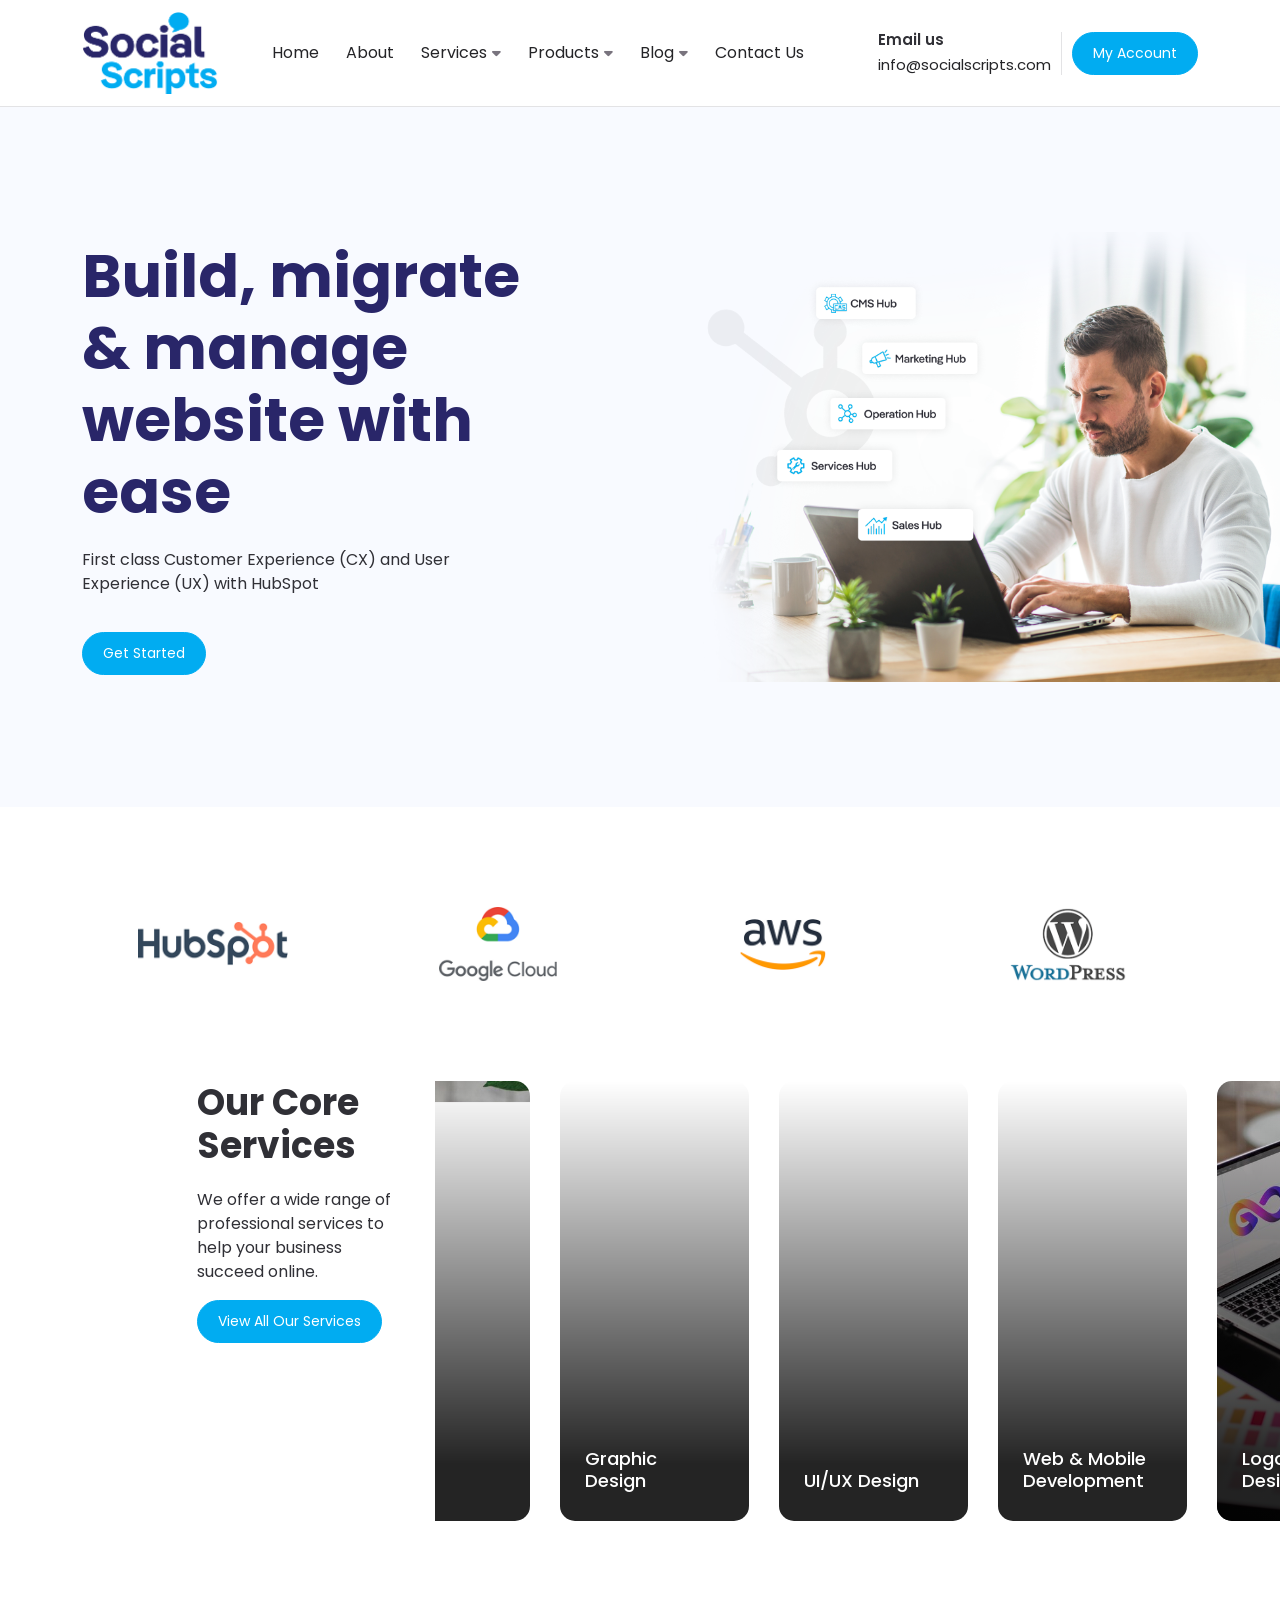
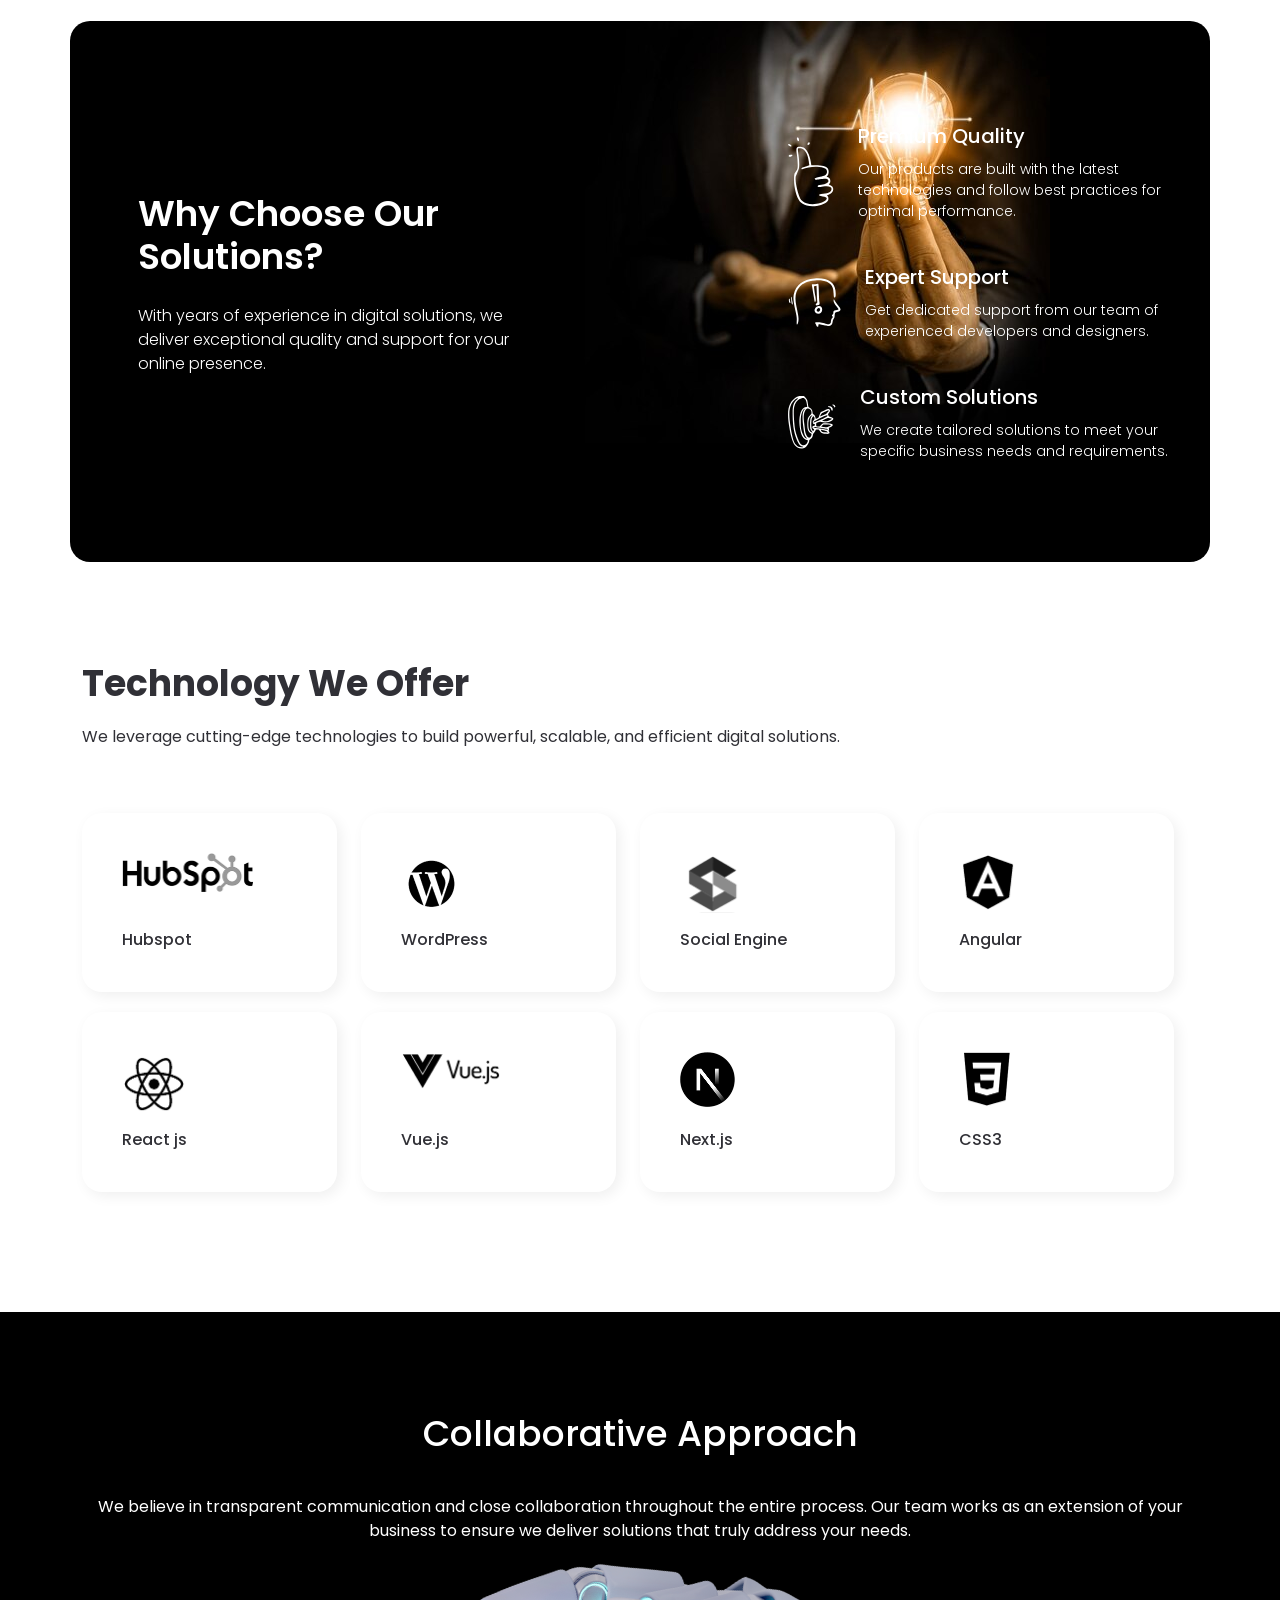
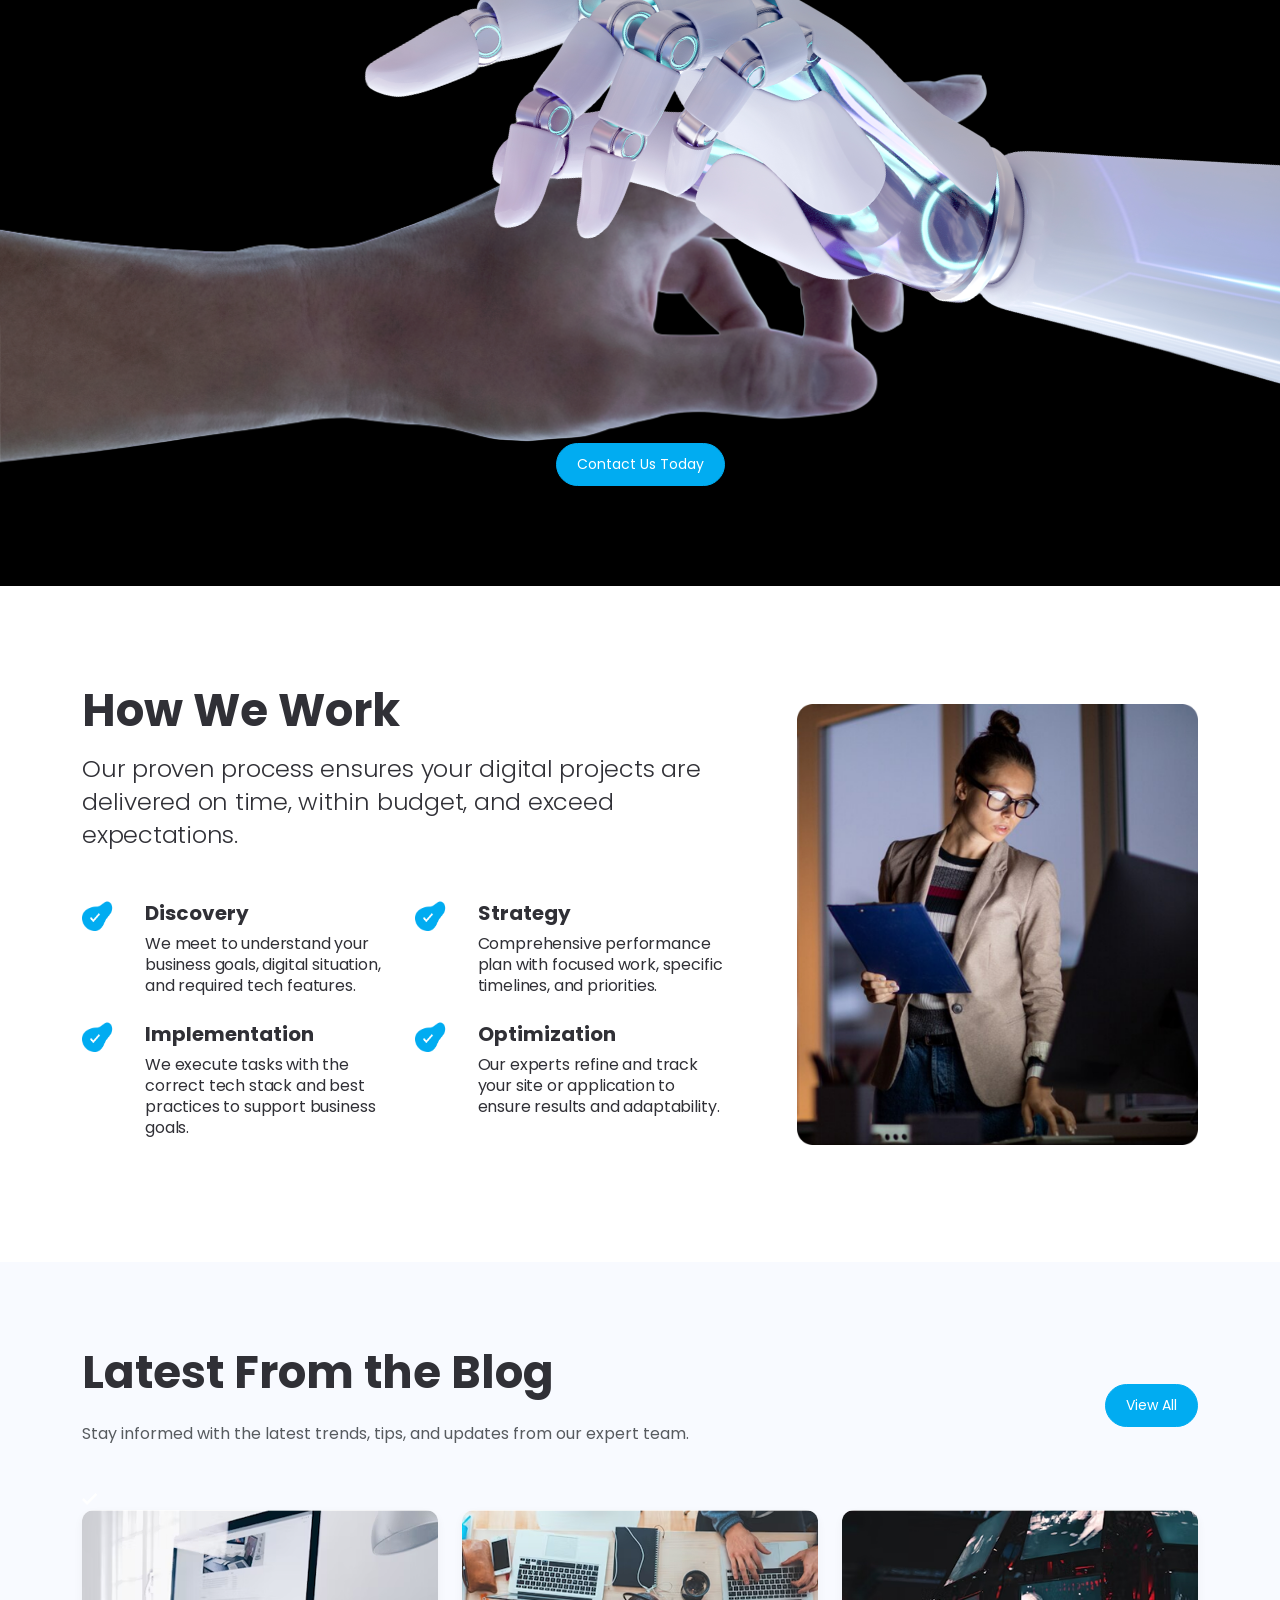
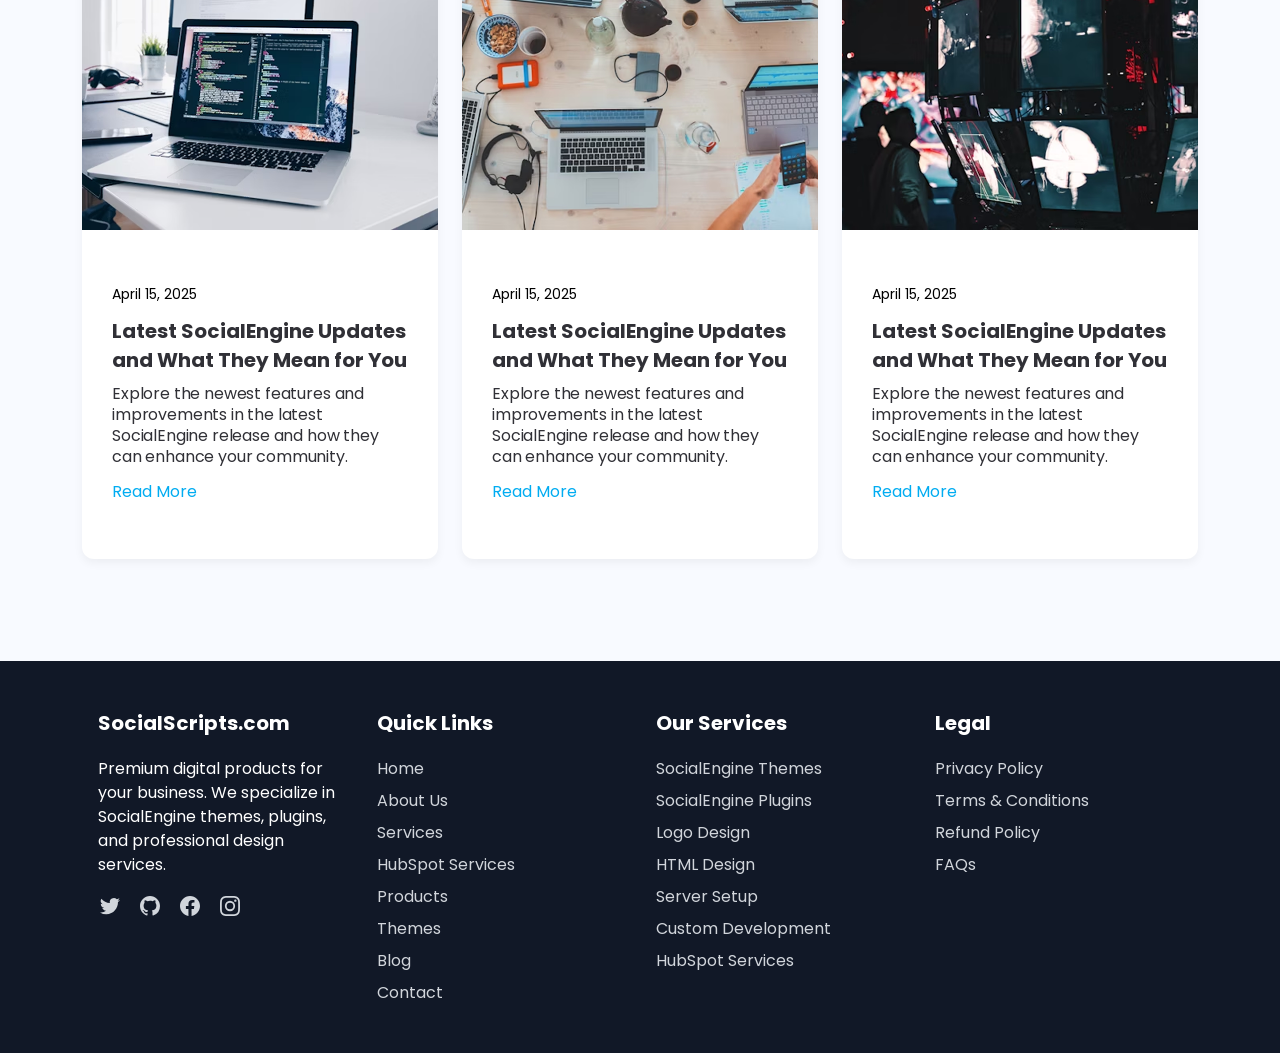
<file: index.html>
<!DOCTYPE html>
<html lang="en">
  <head>
    <meta charset="UTF-8" />
    <meta name="viewport" content="width=device-width, initial-scale=1.0" />
    <title>Social Script</title>
    <link
      rel="stylesheet"
      href="https://cdnjs.cloudflare.com/ajax/libs/font-awesome/6.7.2/css/all.min.css"
      integrity="sha512-Evv84Mr4kqVGRNSgIGL/F/aIDqQb7xQ2vcrdIwxfjThSH8CSR7PBEakCr51Ck+w+/U6swU2Im1vVX0SVk9ABhg=="
      crossorigin="anonymous"
      referrerpolicy="no-referrer"
    />
    <link rel="stylesheet" href="css/swiper.min.css" />
    <link
      href="https://fonts.googleapis.com/css2?family=Poppins:ital,wght@0,100;0,200;0,300;0,400;0,500;0,600;0,700;0,800;0,900;1,100;1,200;1,300;1,400;1,500;1,600;1,700;1,800;1,900&display=swap"
      rel="stylesheet"
    />
    <link
      href="https://cdn.jsdelivr.net/npm/bootstrap@5.3.3/dist/css/bootstrap.min.css"
      rel="stylesheet"
    />
    <link rel="stylesheet" href="css/aos.css" />
    <link rel="stylesheet" href="/css/main.css" />
    <link rel="stylesheet" href="/css/main2.css" />
    <script src="https://cdnjs.cloudflare.com/ajax/libs/jquery/3.1.0/jquery.min.js"></script>
  </head>
  <body>
    <!-- header start here  -->
    <header class="header__main">
      <div class="container">
        <div class="row d-flex align-items-center">
          <!-- logo start here  -->
          <div class="logo col-lg-2">
            <a href="/">
              <img src="images/logo.png" alt="Social Script" />
            </a>
          </div>
          <!-- Navigation start here  -->
          <div class="menu_section col-lg-6">
            <nav>
              <ul class="d-flex align-items-center gap-4">
                <li>
                  <a href="/">Home</a>
                </li>
                <li>
                  <a href="/">About</a>
                </li>
                <li>
                  <a href="/"
                    >Services <i class="fa-solid fa-caret-down"></i
                  ></a>
                </li>
                <li>
                  <a href="/"
                    >Products <i class="fa-solid fa-caret-down"></i
                  ></a>
                </li>
                <li>
                  <a href="/">Blog <i class="fa-solid fa-caret-down"></i></a>
                </li>
                <li>
                  <a href="/">Contact Us</a>
                </li>
              </ul>
            </nav>
            <div class="hamburger-trigger">
              <span></span>
              <span></span>
              <span></span>
            </div>
          </div>
          <!-- Contact start here  -->
          <div
            class="contact-section col-lg-4 d-flex align-items-center justify-content-end"
          >
            <div class="mail-section">
              <span> Email us </span>
              <a href="mailto:info@socialscripts.com">info@socialscripts.com</a>
            </div>
            <div class="contact-btn">
              <a class="btn primary-btn" href="/contact">My Account</a>
            </div>
          </div>
        </div>
      </div>
    </header>
    <!-- header end here  -->
    <!-- hero section start here  -->
    <section
      class="hero_section"
      style="background-image: url(images/banner-image.png)"
    >
      <div class="mob-bnr-img">
        <img src="images/banner-image.png" alt="Banner Image" />
      </div>
      <div class="container">
        <div class="row d-flex">
          <div class="content_section col-lg-5 d-flex align-items-center">
            <div class="cntnt-inner-section" data-aos="fade-up">
              <h1>Build, migrate & manage website with ease</h1>
              <p>
                First class Customer Experience (CX) and User Experience (UX)
                with HubSpot
              </p>
              <div class="btn-section">
                <a href="/contact" class="btn primary-btn">Get Started</a>
              </div>
            </div>
          </div>
          <div class="media-section col-lg-7">
            <!-- <div class="img" style="background-image: url(images/banner-image.png);"></div> -->
          </div>
        </div>
      </div>
    </section>
    <!-- Branding Logo section start here  -->
    <section class="branding__section">
      <div class="container">
        <div class="row align-items-center">
          <div class="items col-lg-3" data-aos="fade-up">
            <img class="hs-img" src="images/hs.png" alt="Hubspot" />
          </div>
          <div class="items col-lg-3" data-aos="fade-up">
            <img
              class="cloud-img"
              src="images/google-cloud.png"
              alt="Google Cloud"
            />
          </div>
          <div class="items col-lg-3" data-aos="fade-up">
            <img class="aws-img" src="images/aws.png" alt="AWS" />
          </div>
          <div class="items col-lg-3" data-aos="fade-up">
            <img class="wp-img" src="images/wp-img.png" alt="Wordpress" />
          </div>
        </div>
      </div>
    </section>
    <!-- Core Service section start here  -->
    <section class="core_service__section">
      <div class="row">
        <div class="cntnt-section col-lg-4">
          <div class="cntnt_inner">
            <h3 data-aos="fade-up">Our Core <br />Services</h3>
            <p data-aos="fade-up">
              We offer a wide range of professional services to help your
              business succeed online.
            </p>
            <div class="btn-section" data-aos="fade-up">
              <a href="#" class="btn primary-btn"> View All Our Services </a>
            </div>
          </div>
        </div>
        <div class="slider-section col-lg-8">
          <div class="swiper-container">
            <div class="swiper-wrapper">
              <div class="swiper-slide service-item">
                <div class="service-inner">
                  <img src="images/logo-design.png" alt="Logo Design" />
                  <p>Logo <br />Design</p>
                </div>
              </div>
              <div class="swiper-slide service-item">
                <div class="service-inner">
                  <img src="images/graphic-design.png" alt="Graphic Design" />
                  <p>Graphic <br />Design</p>
                </div>
              </div>
              <div class="swiper-slide service-item">
                <div class="service-inner">
                  <img src="images/ui-ux-design.png" alt="UI UX Design" />
                  <p>UI/UX Design</p>
                </div>
              </div>
              <div class="swiper-slide service-item">
                <div class="service-inner">
                  <img src="images/webdevelopment.png" alt="Web Development" />
                  <p>
                    Web & Mobile<br />
                    Development
                  </p>
                </div>
              </div>
              <div class="swiper-slide service-item">
                <div class="service-inner">
                  <img src="images/logo-design.png" alt="Logo Design" />
                  <p>Logo <br />Design</p>
                </div>
              </div>
              <div class="swiper-slide service-item">
                <div class="service-inner">
                  <img src="images/graphic-design.png" alt="Graphic Design" />
                  <p>Graphic <br />Design</p>
                </div>
              </div>
              <div class="swiper-slide service-item">
                <div class="service-inner">
                  <img src="images/ui-ux-design.png" alt="UI UX Design" />
                  <p>UI/UX Design</p>
                </div>
              </div>
              <div class="swiper-slide service-item">
                <div class="service-inner">
                  <img src="images/webdevelopment.png" alt="Web Development" />
                  <p>
                    Web & Mobile<br />
                    Development
                  </p>
                </div>
              </div>
            </div>
          </div>
        </div>
      </div>
    </section>
    <!-- Solution section start here  -->
    <section class="solution-section">
      <div class="container">
        <div class="row">
          <div
            class="solution-bg col-lg-12 d-flex gap-5 align-items-center"
            style="background-image: url(images/solution-bg.png)"
            data-aos="fade-up"
          >
            <div class="cntnt-section col-12 col-lg-6">
              <h3>
                Why Choose Our<br />
                Solutions?
              </h3>
              <p>
                With years of experience in digital solutions, we deliver
                exceptional quality and support for your online presence.
              </p>
            </div>
            <div class="solution-list col-12 col-lg-6">
              <div class="list-items d-flex gap-4 align-items-center">
                <div class="icon">
                  <svg
                    width="46"
                    height="70"
                    viewBox="0 0 46 70"
                    fill="none"
                    xmlns="http://www.w3.org/2000/svg"
                  >
                    <path
                      d="M10.4679 9.78209C11.8509 9.49268 14.1655 9.85198 15.5285 10.5672C18.7205 12.2425 21.5408 17.5939 22.632 24.0487L23.3341 28.1991L27.3146 28.1883C34.0218 28.1708 38.1772 29.2694 39.8293 31.4979C41.2649 33.4343 40.7756 37.9202 38.9933 39.1688C38.3359 39.6293 38.3568 39.6655 39.4884 40.0389C40.1382 40.2536 41.0412 40.8248 41.4953 41.3085C42.6146 42.4997 42.6491 45.0758 41.5656 46.5419L40.8087 47.5653L42.3693 48.161C44.2176 48.8669 45.2463 50.3196 45.2482 52.2264C45.2506 54.7243 43.4509 56.7888 40.5128 57.6571C39.7083 57.8945 39.0496 58.1564 39.048 58.2391C39.048 58.3211 39.3585 58.7829 39.7375 59.2645C40.1888 59.8381 40.4269 60.6625 40.4269 61.6522C40.4269 62.9428 40.2199 63.3877 39.0158 64.6942C35.629 68.3684 25.6106 70.2651 18.7746 68.5262C15.9277 67.802 13.0427 66.0482 11.6291 64.1825C8.30976 59.8017 5.82555 49.9398 6.04605 42.0174C6.18008 37.1966 6.30858 36.723 8.18667 34.119C9.05143 32.9204 9.43491 31.9526 9.61441 30.5145C9.91819 28.0828 9.58128 22.0231 8.90054 17.6698C7.96207 11.6652 8.2436 10.248 10.4679 9.78209ZM12.2716 11.2108C11.013 11.0899 10.4833 11.1867 10.1398 11.6005C9.75834 12.0609 9.81046 13.0723 10.4601 17.7528C11.3204 23.951 11.4681 29.425 10.839 31.7958C10.6126 32.6486 9.77428 34.7418 8.97671 36.4471C7.63419 39.3172 7.52877 39.7533 7.55874 42.3046C7.61677 47.2382 10.0313 57.2115 12.1984 61.4706C13.2373 63.5115 15.6546 65.3733 18.4611 66.2928C24.4389 68.2511 34.4057 66.718 37.756 63.3251C39.8164 61.2389 38.6758 59.7934 34.6505 59.3876C31.6626 59.0865 31.1242 58.8925 31.1242 58.1239C31.1243 57.448 32.1901 57.0938 35.0861 56.8065C41.0573 56.2142 43.5275 54.7458 43.5275 51.788C43.5275 49.4771 40.1254 48.5637 35.0128 49.5018C33.3477 49.8074 31.4811 50.0569 30.8654 50.0565C29.9166 50.0558 29.7453 49.9312 29.7453 49.2381C29.7453 48.3727 30.3174 48.1409 33.3634 47.7743C38.9497 47.1014 41.7273 44.835 39.8234 42.5028C39.0221 41.5222 36.6588 41.4686 31.5851 42.3143C28.3871 42.8477 27.6464 42.8791 27.1916 42.5018C26.8905 42.2521 26.6448 41.8467 26.6447 41.6014C26.6447 41.0009 29.0101 40.1864 32.1574 39.703C36.6261 39.017 38.5537 37.8105 38.9347 35.4618C39.5045 31.9499 36.5748 30.2887 29.0568 29.8622C24.297 29.5921 18.2649 30.5776 14.2003 32.2889C13.8114 32.4526 13.5862 32.3068 13.4552 31.8065C13.227 30.9327 14.4195 30.3538 18.6271 29.2977C21.1667 28.66 21.4458 28.5108 21.3039 27.8651C21.2166 27.4679 20.9778 25.8509 20.7736 24.2714C19.7651 16.4817 16.6054 11.6276 12.2716 11.2108ZM1.01578 18.1962C1.56258 17.6494 4.08013 17.4609 4.37906 17.9442C4.79625 18.6194 3.14272 19.7369 1.72574 19.7372C0.685914 19.7372 0.303955 18.908 1.01578 18.1962ZM0.344877 7.21862C0.757938 6.80521 1.54107 6.97597 2.55972 7.70104C4.48284 9.07051 3.33543 10.0143 1.13199 8.87487C0.162184 8.3736 -0.151089 7.7144 0.344877 7.21862ZM19.9591 6.01256C20.5879 5.11503 21.5831 5.14756 21.7609 6.07116C21.9119 6.85602 20.8867 8.02233 20.0451 8.02233C19.2548 8.02227 19.2146 7.07543 19.9591 6.01256ZM9.88296 0.510609C10.4326 0.590329 10.6749 0.974328 10.9005 2.11998C11.2191 3.73706 10.8813 4.47111 9.97867 4.12487C9.38006 3.89438 8.67681 1.66868 8.96499 0.915882C9.07284 0.635426 9.48571 0.453071 9.88296 0.510609Z"
                      fill="white"
                    />
                  </svg>
                </div>
                <div class="list-cntnt">
                  <p>Premium Quality</p>
                  <span
                    >Our products are built with the latest technologies and
                    follow best practices for optimal performance.</span
                  >
                </div>
              </div>
              <div class="list-items d-flex gap-4 align-items-center">
                <div class="icon">
                  <svg
                    width="53"
                    height="49"
                    viewBox="0 0 53 49"
                    fill="none"
                    xmlns="http://www.w3.org/2000/svg"
                  >
                    <path
                      d="M45.6171 21.8381C45.7161 21.1383 46.3861 21.7308 46.9902 23.053C47.361 23.8647 48.7003 25.7793 49.9658 27.3069C52.5719 30.4532 52.9157 31.2834 52.1171 32.5022C51.6067 33.2815 50.5911 33.712 48.0361 34.2317C47.059 34.4304 46.7544 35.3221 46.5839 38.4846C46.5335 39.4176 46.2357 40.2288 45.7539 40.7415C45.2666 41.2611 44.877 42.3342 44.6445 43.7981C44.3546 45.6244 44.0846 46.2362 43.2285 47.009C42.3107 47.8375 41.8826 47.9641 39.9814 47.9641C38.6503 47.964 36.6541 47.6236 34.8916 47.0959C30.8481 45.8857 30.3779 45.9222 30.3779 47.4436C30.3779 48.503 30.2684 48.6584 29.5234 48.6584C28.8204 48.6583 28.6024 48.4124 28.2949 47.2698C28.0893 46.506 27.7705 45.8811 27.5869 45.8811C27.4037 45.8806 27.2529 45.4899 27.2529 45.0129C27.2529 44.1612 27.3045 44.1448 29.9707 44.1448C32.0016 44.1448 33.3375 44.3725 35.2646 45.0461C36.6819 45.5418 38.6425 46.0306 39.621 46.1321C41.1204 46.2873 41.5163 46.2006 42.1386 45.5784C42.5448 45.1722 42.8769 44.4088 42.8769 43.8821C42.877 42.3652 43.4875 40.6341 44.3437 39.7219C45.0852 38.9328 45.097 38.854 44.5263 38.4368C43.7174 37.8453 43.7565 36.9654 44.6123 36.5071C45.1052 36.2432 45.3075 35.7797 45.3076 34.9094C45.3076 33.0002 45.7782 32.4519 47.6406 32.1887C49.869 31.8738 50.5145 31.6642 50.5146 31.2571C50.5145 31.0688 49.6795 29.8672 48.6582 28.5872C46.0912 25.3696 45.3502 23.7271 45.6171 21.8381ZM26.5029 0.405515C30.063 0.0764409 33.8858 0.275543 36.8906 0.94653C43.8837 2.50854 47.7476 7.81443 47.7324 15.8352C47.7265 18.8911 47.4702 19.6276 46.4804 19.4387C45.9059 19.3288 45.8017 18.8588 45.6074 15.4983C45.3748 11.4655 45.1493 10.4503 43.9765 8.15161C41.718 3.72467 35.0626 1.50015 26.8125 2.41528C19.3363 3.24439 15.1372 4.98339 11.6855 8.68091C7.51186 13.152 6.47776 19.1342 8.34663 28.0012C10.4196 37.8371 10.6694 39.4382 10.5107 41.8821C10.3527 44.3162 9.45171 46.7724 8.85249 46.4026C8.67456 46.2911 8.62049 44.7277 8.72944 42.8323C8.90929 39.7062 8.80577 38.9282 7.31636 32.2512C5.41171 23.7133 5.06094 19.7994 5.86323 16.0227C7.79255 6.94029 15.026 1.46731 26.5029 0.405515ZM28.6992 28.6301C30.0948 27.7098 30.786 27.6585 32.2714 28.3635C33.8105 29.094 34.3339 30.1947 34.1054 32.2219C33.8692 34.3166 32.393 35.8127 30.5625 35.8127C26.2928 35.8125 25.0529 31.0344 28.6992 28.6301ZM31.4423 30.2698C30.4867 29.7585 30.2452 29.8108 29.3964 30.7141C28.12 32.0738 28.588 33.7294 30.249 33.7297C31.9533 33.7297 32.8811 31.0398 31.4423 30.2698ZM28.6416 5.95434C29.8062 5.58117 29.8026 5.58115 30.2451 5.87231C30.5002 6.04153 30.7008 8.73636 30.832 13.7659C30.942 17.9665 31.2006 22.4882 31.4072 23.8137C31.8467 26.6334 31.6556 26.9806 29.4746 27.3264C28.3469 27.5051 28.0053 27.4365 27.8359 26.9954C27.5318 26.2025 27.8969 25.4607 28.7187 25.1995C29.3572 24.9967 29.404 24.784 29.2041 23.0159C29.0822 21.9386 28.8816 18.0634 28.7587 14.4045L28.5361 7.75122L27.2871 7.9436C26.603 8.04909 26.0165 8.15175 25.9814 8.17309C25.8332 8.28049 26.663 14.5526 27.2959 18.1057C27.8388 21.1539 27.9197 22.3239 27.6386 23.053C27.0603 24.5526 26.7169 24.193 26.3125 21.6643C26.1066 20.3752 25.6958 17.915 25.3994 16.1965C25.1032 14.478 24.6837 11.9776 24.4667 10.6409C24.2494 9.30433 23.989 7.78143 23.8876 7.2561C23.7037 6.30523 23.7105 6.30155 25.7382 6.26684C26.857 6.24776 28.1635 6.10701 28.6416 5.95434ZM3.2314 20.1018C3.37936 18.3157 3.99004 18.4542 3.99702 20.2756C3.99982 21.0873 4.2243 22.6886 4.49507 23.8342C4.98494 25.9048 4.75294 26.9915 3.9853 26.2239C3.55976 25.7961 3.0815 21.9133 3.2314 20.1018ZM1.08882 20.7776C1.5058 20.3606 1.90816 20.9232 1.90816 21.9231C1.90822 22.4722 2.05858 23.3162 2.24214 23.7991C2.66499 24.9114 2.00564 25.4325 1.33491 24.5159C0.859794 23.8656 0.683764 21.1846 1.08882 20.7776Z"
                      fill="white"
                    />
                  </svg>
                </div>
                <div class="list-cntnt">
                  <p>Expert Support</p>
                  <span
                    >Get dedicated support from our team of experienced
                    developers and designers.</span
                  >
                </div>
              </div>
              <div class="list-items d-flex gap-4 align-items-center">
                <div class="icon">
                  <svg
                    width="48"
                    height="54"
                    viewBox="0 0 48 54"
                    fill="none"
                    xmlns="http://www.w3.org/2000/svg"
                  >
                    <path
                      d="M13.3742 1.00764L15.968 1.10822L17.5647 2.78205C19.2584 4.55734 19.584 5.49935 20.0774 10.0535C20.2859 11.9807 20.3355 12.0646 21.6535 12.7069C23.5213 13.6174 24.2875 14.7906 24.4729 17.0281C24.5995 18.5533 24.7571 18.9388 25.344 19.1619C26.449 19.5821 27.1361 20.7821 27.6643 23.2108L27.8576 24.0994L29.3264 23.2781C30.4353 22.6585 30.8518 22.1972 31.0266 21.3953C31.1539 20.8111 31.5933 19.5728 32.0031 18.6434C32.7376 16.9782 32.7936 16.9354 35.8567 15.702C40.286 13.9184 40.6101 13.8451 41.4563 14.4373C42.4016 15.0995 42.1601 16.4532 40.8029 18.0994C40.2001 18.8306 39.9267 19.434 40.1008 19.6492C40.2573 19.8429 40.4391 20.2855 40.5041 20.6326C40.588 21.0793 41.2461 21.4674 42.7522 21.9588C45.8248 22.9618 46.1965 23.9669 44.0783 25.5379C41.6152 27.3643 37.1694 27.9844 33.5129 27.0115C31.7925 26.5537 31.6275 26.568 29.9485 27.3104C28.1956 28.0855 28.1877 28.0951 28.1877 29.5926C28.1877 31.2101 28.0922 31.1348 30.717 31.5682C31.6079 31.7154 31.8659 31.5819 32.5529 30.616C34.2714 28.201 34.7908 28.0038 38.7903 28.2469C42.7197 28.4856 44.2878 28.8856 44.7619 29.7723C45.1625 30.5213 44.1565 31.5008 42.1809 32.286C40.8576 32.8118 40.7705 32.9225 40.967 33.8182C41.091 34.3822 41.0167 34.9795 40.7893 35.2537C40.4863 35.6187 40.516 35.8904 40.925 36.4744C42.3395 38.4934 41.211 39.1981 37.2766 38.7508C33.9841 38.3768 33.2719 38.0054 31.8274 35.9061C30.8184 34.4393 30.7377 34.3942 29.261 34.491C27.9062 34.5796 27.7073 34.6948 27.4885 35.5184C27.3529 36.0283 26.7096 37.0361 26.0578 37.7576C25.3569 38.5335 24.8724 39.4119 24.8723 39.908C24.8723 41.3839 23.9602 42.9951 22.5861 43.9461C21.5778 44.6437 21.2472 45.0965 21.2375 45.7928C21.218 47.2266 20.3585 48.9599 18.7092 50.8904C17.4744 52.3362 16.8678 52.7537 15.386 53.1844C12.3619 54.0637 9.21772 53.0797 7.11252 50.5965C4.96983 48.0685 3.15523 42.6561 1.69162 34.4256C-0.673548 21.1223 -0.542902 14.2167 2.17795 8.70978C3.59678 5.83829 6.39192 2.99246 9.0217 1.74201C10.5221 1.0291 11.1602 0.921755 13.3742 1.00764ZM8.73947 4.70783C10.3052 3.29991 10.3013 3.18438 8.69748 3.49201C7.40993 3.73871 4.38819 7.0021 3.30588 9.31525C0.820963 14.625 0.706323 20.7941 2.85666 33.4305C4.51752 43.1911 5.82888 47.3426 8.04904 49.8651C9.702 51.7428 10.9833 52.3309 13.4221 52.3309C15.3534 52.3309 15.8901 51.883 14.344 51.5613C11.8867 51.0505 9.95014 48.1689 7.68088 41.6512C5.56144 35.5646 4.64133 28.4971 4.61447 18.0877C4.5959 10.813 5.61128 7.52035 8.73947 4.70783ZM19.0334 10.3026C18.3314 4.46364 16.8663 2.5233 13.7082 3.2508C12.3222 3.57019 10.0052 4.95365 8.89181 6.12775C7.56082 7.53037 6.36659 10.4237 5.96603 13.2137C5.33047 17.6423 6.32125 31.6221 7.63595 36.7713C8.55014 40.3518 10.654 45.9127 11.7512 47.6512C14.0129 51.2333 17.6184 51.1847 19.2697 47.5496C20.1746 45.5568 20.0882 45.1537 18.7072 44.9295C17.1544 44.6775 15.4757 43.3737 14.4494 41.6219C12.5505 38.3815 11.0365 29.9389 11.3899 24.5604C11.8882 16.971 14.6013 11.8827 18.1516 11.8787L19.2229 11.8778L19.0334 10.3026ZM16.4475 13.867C16.1642 13.8673 15.4924 14.6397 14.9533 15.5828C13.2914 18.4932 12.7697 21.2907 12.7697 27.2967C12.7698 32.9864 13.0166 34.5039 14.633 38.7528C15.6217 41.3519 17.0454 43.0939 18.5549 43.5506L19.3674 43.7967L18.4602 42.7186C16.5847 40.49 16.0781 38.7011 15.219 31.2752C14.0975 21.578 14.3794 17.1509 16.2697 14.7479C16.8354 14.0284 16.8678 13.867 16.4475 13.867ZM22.257 14.4666C21.1631 13.4895 19.5952 13.2489 18.4953 13.8895C17.3673 14.547 16.2587 17.0118 15.882 19.7C15.572 21.912 15.6266 23.3093 16.2268 28.6229C16.6184 32.0879 17.0957 35.7521 17.2883 36.7654C17.976 40.3867 19.9384 43.0265 21.6272 42.6024C23.0292 42.2503 24.301 38.405 23.0158 38.4041C22.724 38.4041 21.9895 37.909 21.384 37.3035C19.6777 35.5972 19.1254 33.2059 19.3108 28.3231C19.4928 23.5183 20.0042 22.0405 22.134 20.1658C23.6129 18.8644 23.6289 18.8272 23.4651 17.1229C23.3301 15.7198 23.1052 15.2246 22.257 14.4666ZM33.9084 34.9158C33.3157 34.7995 32.8316 34.8279 32.8322 34.9793C32.8332 35.1305 33.1688 35.6511 33.5783 36.1356C34.2387 36.9172 34.6397 37.0421 37.1408 37.242L39.9592 37.4676L39.2033 36.66C38.5034 35.9129 37.7977 35.6801 33.9084 34.9158ZM23.9465 20.9227C24.9005 19.9074 24.0313 19.9009 22.8283 20.9149C21.6217 21.9315 21.0025 23.2973 20.5373 25.9695C20.0834 28.5747 20.3428 32.9282 21.0529 34.6278C21.6843 36.1388 23.1182 37.4115 24.175 37.3992C24.9244 37.3903 24.9613 37.3451 24.4543 37.0496C24.133 36.8626 23.4637 35.9341 22.968 34.9871C22.1178 33.3634 22.0673 33.0181 22.0832 28.9539C22.1015 24.3332 22.5476 22.4121 23.9465 20.9227ZM26.2072 22.0125C25.8269 21.0122 25.4986 20.9503 24.7815 21.743C23.8391 22.7842 23.48 24.2532 23.302 27.8074C23.05 32.8329 24.2464 36.6274 25.7014 35.4197C26.4508 34.7978 26.3019 34.1795 25.2863 33.6942C23.6285 32.9019 24.1898 30.7781 26.0569 30.7781C26.7342 30.7781 26.8615 30.6162 26.8615 29.7606C26.8615 28.9203 26.7546 28.7778 26.2453 28.9393C25.4844 29.181 25.0001 28.6118 24.8117 27.2557C24.6938 26.408 24.836 26.1089 25.5979 25.5985C26.6052 24.9237 26.8242 23.6359 26.2072 22.0125ZM26.4807 31.9549C26.1802 31.83 25.8424 31.8764 25.7297 32.0584C25.4008 32.5906 25.908 32.7344 30.0598 33.2772C32.2218 33.5597 35.0351 34.0077 36.3117 34.2733C39.0125 34.8353 39.7942 34.8745 39.7942 34.449C39.7933 34.0635 37.5986 33.6218 31.6701 32.8143C29.1169 32.4664 26.7814 32.0799 26.4807 31.9549ZM34.175 30.575C33.5463 31.2336 33.1732 31.7774 33.3459 31.783C33.5193 31.7888 34.7773 31.9381 36.1418 32.1151C38.1067 32.37 38.8318 32.3399 39.6233 31.9705C40.173 31.7142 41.2088 31.2627 41.925 30.9676C43.8636 30.1688 43.0787 29.8025 38.9436 29.576L35.3176 29.3778L34.175 30.575ZM39.4621 20.6424C39.4621 19.9729 38.9355 20.055 36.4778 21.1112C34.3429 22.0284 26.2974 26.2998 25.7463 26.8084C25.5893 26.9537 25.5596 27.2336 25.6809 27.4295C25.8253 27.6631 26.5782 27.4448 27.8625 26.7967C28.9408 26.2523 31.5512 25.0649 33.6643 24.158C37.8342 22.3688 39.4615 21.3821 39.4621 20.6424ZM43.1057 23.5467C40.7574 22.6591 39.7428 22.7783 36.8098 24.2869L33.9914 25.7371L35.3176 25.951C36.0471 26.069 37.017 26.2203 37.4729 26.2869C38.5025 26.4369 41.9989 25.3148 43.1067 24.4793L43.9309 23.8582L43.1057 23.5467ZM40.7863 15.7733C40.7898 15.3045 39.6237 15.5698 36.8098 16.6785C34.3346 17.6537 33.8803 17.9642 33.0852 19.2264C32.2687 20.5229 31.9353 21.4935 32.3059 21.494C32.3821 21.494 33.5348 20.9711 34.8664 20.3328C36.1976 19.6949 37.4658 19.1733 37.6858 19.1727C38.0926 19.1727 40.7824 16.2236 40.7863 15.7733ZM41.2834 11.2147C42.5564 11.2147 43.0035 11.3889 43.8186 12.2039C44.6272 13.0126 44.7898 13.4223 44.7053 14.4422C44.5762 16.0051 43.8076 16.1071 43.3049 14.6278C42.852 13.2941 42.3606 12.8003 41.0422 12.3524C40.469 12.1575 39.9419 11.8218 39.8694 11.6063C39.7815 11.3427 40.2429 11.2147 41.2834 11.2147ZM44.4358 9.87678C44.4358 9.29086 46.0842 9.54671 46.7776 10.2401C47.4998 10.9626 47.5365 12.23 46.842 12.4588C46.6152 12.5334 46.2863 12.2182 46.1115 11.7586C45.9368 11.2992 45.4887 10.7591 45.1154 10.5594C44.7424 10.3596 44.4363 10.0526 44.4358 9.87678Z"
                      fill="white"
                    />
                  </svg>
                </div>
                <div class="list-cntnt">
                  <p>Custom Solutions</p>
                  <span
                    >We create tailored solutions to meet your specific business
                    needs and requirements.</span
                  >
                </div>
              </div>
            </div>
          </div>
        </div>
      </div>
    </section>
    <!-- Technology section start here  -->
    <section class="technology__section">
      <div class="container">
        <div class="row">
          <div class="col-12 mb-5" data-aos="fade-up">
            <h3>Technology We Offer</h3>
            <p>
              We leverage cutting-edge technologies to build powerful, scalable,
              and efficient digital solutions.
            </p>
          </div>
          <div class="technology__item_wrapper row" data-aos="fade-up">
            <div class="technology-item col-lg-3">
              <div class="inner">
                <div class="logo">
                  <img
                    src="images/hubspot-logo.png"
                    alt="Hubspot Logo"
                    width="131px"
                  />
                </div>
                <p>Hubspot</p>
              </div>
            </div>
            <div class="technology-item col-lg-3">
              <div class="inner">
                <div class="logo">
                  <img
                    src="images/WordPress.png"
                    alt="WordPress Logo"
                    width="61px"
                  />
                </div>
                <p>WordPress</p>
              </div>
            </div>
            <div class="technology-item col-lg-3">
              <div class="inner">
                <div class="logo">
                  <img
                    src="images/Social Engine.png"
                    alt="Social Engine Logo"
                    width="62px"
                  />
                </div>
                <p>Social Engine</p>
              </div>
            </div>
            <div class="technology-item col-lg-3">
              <div class="inner">
                <div class="logo">
                  <img src="images/Angular.png" alt="Angular" width="57px" />
                </div>
                <p>Angular</p>
              </div>
            </div>
            <div class="technology-item col-lg-3">
              <div class="inner">
                <div class="logo">
                  <img
                    src="images/React js.png"
                    alt="React js Logo"
                    width="63px"
                  />
                </div>
                <p>React js</p>
              </div>
            </div>
            <div class="technology-item col-lg-3">
              <div class="inner">
                <div class="logo">
                  <img
                    src="images/Vue.js.png"
                    alt="Vue Js Logo"
                    width="101px"
                  />
                </div>
                <p>Vue.js</p>
              </div>
            </div>
            <div class="technology-item col-lg-3">
              <div class="inner">
                <div class="logo">
                  <img
                    src="images/Next.js.png"
                    alt="Next js Logo"
                    width="55px"
                  />
                </div>
                <p>Next.js</p>
              </div>
            </div>
            <div class="technology-item col-lg-3">
              <div class="inner">
                <div class="logo">
                  <img src="images/CSS3.png" alt="CSS3 Logo" width="55px" />
                </div>
                <p>CSS3</p>
              </div>
            </div>
          </div>
        </div>
      </div>
    </section>
    <!-- Approach section start here  -->
    <div class="robot-section-offset"></div>
    <section class="approach-section">
      <img src="images/human-hand.png" alt="Human Hand" class="human-hand" />
      <img src="images/robot-hand.png" alt="Robot Hand" class="robot-hand" />
      <div class="container">
        <div class="row">
          <div class="col-lg-12 text-center">
            <h3>Collaborative Approach</h3>
            <p>
              We believe in transparent communication and close collaboration
              throughout the entire process. Our team works as an extension of
              your business to ensure we deliver solutions that truly address
              your needs.
            </p>
            <div class="btn-section">
              <a href="/contact" class="btn primary-btn">Contact Us Today</a>
            </div>
          </div>
        </div>
      </div>
    </section>
    <!-- How We Work Section Start -->
    <section class="how-we-work">
      <div class="container">
        <div class="row align-items-center">
          <!-- Left Column (Text & Icons) -->
          <div class="col-md-7">
            <h2 class="mb-3 title">How We Work</h2>
            <p class="mb-4 top-des">
              Our proven process ensures your digital projects are delivered on
              time, within budget, and exceed expectations.
            </p>

            <div class="d-flex row mt-5">
              <div class="icon-box d-flex align-items-start mb-4 col-lg-6">
                <img
                  src="images\How-We-Work-icon.png"
                  alt="Icon"
                  width="32"
                  height="32"
                  class="me-3"
                />
                <div class="item">
                  <h5>Discovery</h5>
                  <p>
                    We meet to understand your business goals, digital
                    situation, and required tech features.
                  </p>
                </div>
              </div>

              <div class="icon-box d-flex align-items-start mb-4 col-lg-6">
                <img
                  src="images\How-We-Work-icon.png"
                  alt="Icon"
                  width="32"
                  height="32"
                  class="me-3"
                />
                <div class="item">
                  <h5>Strategy</h5>
                  <p>
                    Comprehensive performance plan with focused work, specific
                    timelines, and priorities.
                  </p>
                </div>
              </div>

              <div class="icon-box d-flex align-items-start mb-4 col-lg-6">
                <img
                  src="images\How-We-Work-icon.png"
                  alt="Icon"
                  width="32"
                  height="32"
                  class="me-3"
                />
                <div class="item">
                  <h5>Implementation</h5>
                  <p>
                    We execute tasks with the correct tech stack and best
                    practices to support business goals.
                  </p>
                </div>
              </div>

              <div class="icon-box d-flex align-items-start col-lg-6">
                <img
                  src="images\How-We-Work-icon.png"
                  alt="Icon"
                  width="32"
                  height="32"
                  class="me-3"
                />
                <div class="item">
                  <h5>Optimization</h5>
                  <p>
                    Our experts refine and track your site or application to
                    ensure results and adaptability.
                  </p>
                </div>
              </div>
            </div>
          </div>

          <!-- Right Column (Image) -->
          <div class="col-md-5 text-center mt-4 mt-md-0 imgbox">
            <div class="imgInner">
              <img
                src="images\How-We-Work1.png"
                alt="Working Woman"
                class="img-fluid rounded"
              />
            </div>
          </div>
        </div>
      </div>
    </section>
    <!-- How We Work Section End -->

    <!-- Blog Section Start -->
    <section class="blog-section">
      <div class="container">
        <div
          class="d-flex justify-content-between align-items-center mb-4 flex-wrap gap-3"
        >
          <div>
            <h2 class="mb-1">Latest From the Blog</h2>
            <p class="text-muted mt-4">
              Stay informed with the latest trends, tips, and updates from our
              expert team.
            </p>
          </div>
          <a href="#" class="btn btn-primary primary-btn">View All</a>
        </div>

        <svg
          xmlns="http://www.w3.org/2000/svg"
          width="16"
          height="12"
          viewBox="0 0 16 12"
          fill="none"
        >
          <path
            d="M5.09778 11.9798L0 6.882L1.78422 5.09778L5.09778 8.41134L13.5091 0L15.2933 1.78422L5.09778 11.9798Z"
            fill="white"
          />
        </svg>
        <div class="row g-4">
          <!-- Blog Card 1 -->
          <div class="col-md-6 col-lg-4">
            <div class="blog-card">
              <div class="blog-image">
                <img src="images\blog1.png" alt="Blog Image" />
              </div>
              <div class="card-body">
                <div class="blog-date mb-2">April 15, 2025</div>
                <div class="blog-title mb-2">
                  Latest SocialEngine Updates and What They Mean for You
                </div>
                <div class="blog-desc mb-2">
                  Explore the newest features and improvements in the latest
                  SocialEngine release and how they can enhance your community.
                </div>
                <div class="blog-readmore">
                  <a href="#">Read More</a>
                </div>
              </div>
            </div>
          </div>

          <!-- Blog Card 2 -->
          <div class="col-md-6 col-lg-4">
            <div class="blog-card">
              <div class="blog-image">
                <img src="images\blog2.png" alt="Blog Image" />
              </div>
              <div class="card-body">
                <div class="blog-date mb-2">April 15, 2025</div>
                <div class="blog-title mb-2">
                  Latest SocialEngine Updates and What They Mean for You
                </div>
                <div class="blog-desc mb-2">
                  Explore the newest features and improvements in the latest
                  SocialEngine release and how they can enhance your community.
                </div>
                <div class="blog-readmore">
                  <a href="#">Read More</a>
                </div>
              </div>
            </div>
          </div>

          <!-- Blog Card 3 -->
          <div class="col-md-6 col-lg-4">
            <div class="blog-card">
              <div class="blog-image">
                <img src="images\blog3.png" alt="Blog Image" />
              </div>
              <div class="card-body">
                <div class="blog-date mb-2">April 15, 2025</div>
                <div class="blog-title mb-2">
                  Latest SocialEngine Updates and What They Mean for You
                </div>
                <div class="blog-desc mb-2">
                  Explore the newest features and improvements in the latest
                  SocialEngine release and how they can enhance your community.
                </div>
                <div class="blog-readmore">
                  <a href="#">Read More</a>
                </div>
              </div>
            </div>
          </div>
        </div>
      </div>
    </section>
    <!-- Blog Section End -->

    <footer>
      <div class="container">
        <div class="d-flex flex-wrap">
          <div class="col-12 col-md-6 col-lg-3">
            <div class="col-inner">
              <h3 class="logo-title">SocialScripts.com</h3>
              <p class="description">
                Premium digital products for your business. We specialize in
                SocialEngine themes, plugins, and professional design services.
              </p>
              <div class="social-follow">
                <ul class="d-flex gap-3 align-items-center">
                  <li>
                    <a href=""
                      ><svg
                        data-lov-id="src/components/layout/Footer.tsx:20:16"
                        data-lov-name="svg"
                        data-component-path="src/components/layout/Footer.tsx"
                        data-component-line="20"
                        data-component-file="Footer.tsx"
                        data-component-name="svg"
                        data-component-content="%7B%22className%22%3A%22h-6%20w-6%22%7D"
                        class="h-6 w-6"
                        fill="currentColor"
                        viewBox="0 0 24 24"
                        aria-hidden="true"
                      >
                        <path
                          data-lov-id="src/components/layout/Footer.tsx:21:18"
                          data-lov-name="path"
                          data-component-path="src/components/layout/Footer.tsx"
                          data-component-line="21"
                          data-component-file="Footer.tsx"
                          data-component-name="path"
                          data-component-content="%7B%7D"
                          d="M8.29 20.251c7.547 0 11.675-6.253 11.675-11.675 0-.178 0-.355-.012-.53A8.348 8.348 0 0022 5.92a8.19 8.19 0 01-2.357.646 4.118 4.118 0 001.804-2.27 8.224 8.224 0 01-2.605.996 4.107 4.107 0 00-6.993 3.743 11.65 11.65 0 01-8.457-4.287 4.106 4.106 0 001.27 5.477A4.072 4.072 0 012.8 9.713v.052a4.105 4.105 0 003.292 4.022 4.095 4.095 0 01-1.853.07 4.108 4.108 0 003.834 2.85A8.233 8.233 0 012 18.407a11.616 11.616 0 006.29 1.84"
                        ></path></svg
                    ></a>
                  </li>
                  <li>
                    <a href=""
                      ><svg
                        data-lov-id="src/components/layout/Footer.tsx:26:16"
                        data-lov-name="svg"
                        data-component-path="src/components/layout/Footer.tsx"
                        data-component-line="26"
                        data-component-file="Footer.tsx"
                        data-component-name="svg"
                        data-component-content="%7B%22className%22%3A%22h-6%20w-6%22%7D"
                        class="h-6 w-6"
                        fill="currentColor"
                        viewBox="0 0 24 24"
                        aria-hidden="true"
                      >
                        <path
                          data-lov-id="src/components/layout/Footer.tsx:27:18"
                          data-lov-name="path"
                          data-component-path="src/components/layout/Footer.tsx"
                          data-component-line="27"
                          data-component-file="Footer.tsx"
                          data-component-name="path"
                          data-component-content="%7B%7D"
                          fill-rule="evenodd"
                          d="M12 2C6.477 2 2 6.484 2 12.017c0 4.425 2.865 8.18 6.839 9.504.5.092.682-.217.682-.483 0-.237-.008-.868-.013-1.703-2.782.605-3.369-1.343-3.369-1.343-.454-1.158-1.11-1.466-1.11-1.466-.908-.62.069-.608.069-.608 1.003.07 1.531 1.032 1.531 1.032.892 1.53 2.341 1.088 2.91.832.092-.647.35-1.088.636-1.338-2.22-.253-4.555-1.113-4.555-4.951 0-1.093.39-1.988 1.029-2.688-.103-.253-.446-1.272.098-2.65 0 0 .84-.27 2.75 1.026A9.564 9.564 0 0112 6.844c.85.004 1.705.115 2.504.337 1.909-1.296 2.747-1.027 2.747-1.027.546 1.379.202 2.398.1 2.651.64.7 1.028 1.595 1.028 2.688 0 3.848-2.339 4.695-4.566 4.943.359.309.678.92.678 1.855 0 1.338-.012 2.419-.012 2.747 0 .268.18.58.688.482A10.019 10.019 0 0022 12.017C22 6.484 17.522 2 12 2z"
                          clip-rule="evenodd"
                        ></path></svg
                    ></a>
                  </li>
                  <li>
                    <a href=""
                      ><svg
                        data-lov-id="src/components/layout/Footer.tsx:32:16"
                        data-lov-name="svg"
                        data-component-path="src/components/layout/Footer.tsx"
                        data-component-line="32"
                        data-component-file="Footer.tsx"
                        data-component-name="svg"
                        data-component-content="%7B%22className%22%3A%22h-6%20w-6%22%7D"
                        class="h-6 w-6"
                        fill="currentColor"
                        viewBox="0 0 24 24"
                        aria-hidden="true"
                      >
                        <path
                          data-lov-id="src/components/layout/Footer.tsx:33:18"
                          data-lov-name="path"
                          data-component-path="src/components/layout/Footer.tsx"
                          data-component-line="33"
                          data-component-file="Footer.tsx"
                          data-component-name="path"
                          data-component-content="%7B%7D"
                          fill-rule="evenodd"
                          d="M22 12c0-5.523-4.477-10-10-10S2 6.477 2 12c0 4.991 3.657 9.128 8.438 9.878v-6.987h-2.54V12h2.54V9.797c0-2.506 1.492-3.89 3.777-3.89 1.094 0 2.238.195 2.238.195v2.46h-1.26c-1.243 0-1.63.771-1.63 1.562V12h2.773l-.443 2.89h-2.33v6.988C18.343 21.128 22 16.991 22 12z"
                          clip-rule="evenodd"
                        ></path></svg
                    ></a>
                  </li>
                  <li>
                    <a href=""
                      ><svg
                        data-lov-id="src/components/layout/Footer.tsx:38:16"
                        data-lov-name="svg"
                        data-component-path="src/components/layout/Footer.tsx"
                        data-component-line="38"
                        data-component-file="Footer.tsx"
                        data-component-name="svg"
                        data-component-content="%7B%22className%22%3A%22h-6%20w-6%22%7D"
                        class="h-6 w-6"
                        fill="currentColor"
                        viewBox="0 0 24 24"
                        aria-hidden="true"
                      >
                        <path
                          data-lov-id="src/components/layout/Footer.tsx:39:18"
                          data-lov-name="path"
                          data-component-path="src/components/layout/Footer.tsx"
                          data-component-line="39"
                          data-component-file="Footer.tsx"
                          data-component-name="path"
                          data-component-content="%7B%7D"
                          fill-rule="evenodd"
                          d="M12.315 2c2.43 0 2.784.013 3.808.06 1.064.049 1.791.218 2.427.465a4.902 4.902 0 011.772 1.153 4.902 4.902 0 011.153 1.772c.247.636.416 1.363.465 2.427.048 1.067.06 1.407.06 4.123v.08c0 2.643-.012 2.987-.06 4.043-.049 1.064-.218 1.791-.465 2.427a4.902 4.902 0 01-1.153 1.772 4.902 4.902 0 01-1.772 1.153c-.636.247-1.363.416-2.427.465-1.067.048-1.407.06-4.123.06h-.08c-2.643 0-2.987-.012-4.043-.06-1.064-.049-1.791-.218-2.427-.465a4.902 4.902 0 01-1.772-1.153 4.902 4.902 0 01-1.153-1.772c-.247-.636-.416-1.363-.465-2.427-.047-1.024-.06-1.379-.06-3.808v-.63c0-2.43.013-2.784.06-3.808.049-1.064.218-1.791.465-2.427a4.902 4.902 0 011.153-1.772A4.902 4.902 0 015.45 2.525c.636-.247 1.363-.416 2.427-.465C8.901 2.013 9.256 2 11.685 2h.63zm-.081 1.802h-.468c-2.456 0-2.784.011-3.807.058-.975.045-1.504.207-1.857.344-.467.182-.8.398-1.15.748-.35.35-.566.683-.748 1.15-.137.353-.3.882-.344 1.857-.047 1.023-.058 1.351-.058 3.807v.468c0 2.456.011 2.784.058 3.807.045.975.207 1.504.344 1.857.182.466.399.8.748 1.15.35.35.683.566 1.15.748.353.137.882.3 1.857.344 1.054.048 1.37.058 4.041.058h.08c2.597 0 2.917-.01 3.96-.058.976-.045 1.505-.207 1.858-.344.466-.182.8-.398 1.15-.748.35-.35.566-.683.748-1.15.137-.353.3-.882.344-1.857.048-1.055.058-1.37.058-4.041v-.08c0-2.597-.01-2.917-.058-3.96-.045-.976-.207-1.505-.344-1.858a3.097 3.097 0 00-.748-1.15 3.098 3.098 0 00-1.15-.748c-.353-.137-.882-.3-1.857-.344-1.023-.047-1.351-.058-3.807-.058zM12 6.865a5.135 5.135 0 110 10.27 5.135 5.135 0 010-10.27zm0 1.802a3.333 3.333 0 100 6.666 3.333 3.333 0 000-6.666zm5.338-3.205a1.2 1.2 0 110 2.4 1.2 1.2 0 010-2.4z"
                          clip-rule="evenodd"
                        ></path></svg
                    ></a>
                  </li>
                </ul>
              </div>
            </div>
          </div>
          <div class="col-12 col-md-6 col-lg-3">
            <div class="col-inner">
              <h3>Quick Links</h3>
              <ul>
                <li><a href="#">Home</a></li>
                <li><a href="#">About Us</a></li>
                <li><a href="#">Services</a></li>
                <li><a href="#">HubSpot Services</a></li>
                <li><a href="#">Products</a></li>
                <li><a href="#">Themes</a></li>
                <li><a href="#">Blog</a></li>
                <li><a href="#">Contact</a></li>
              </ul>
            </div>
          </div>
          <div class="col-12 col-md-6 col-lg-3">
            <div class="col-inner">
              <h3>Our Services</h3>
              <ul>
                <li><a href="#">SocialEngine Themes</a></li>
                <li><a href="#">SocialEngine Plugins</a></li>
                <li><a href="#">Logo Design</a></li>
                <li><a href="#">HTML Design</a></li>
                <li><a href="#">Server Setup</a></li>
                <li><a href="#">Custom Development</a></li>
                <li><a href="#">HubSpot Services</a></li>
              </ul>
            </div>
          </div>
          <div class="col-12 col-md-6 col-lg-3">
            <div class="col-inner">
              <h3>Legal</h3>
              <ul>
                <li><a href="#">Privacy Policy</a></li>
                <li><a href="#">Terms & Conditions</a></li>
                <li><a href="#">Refund Policy</a></li>
                <li><a href="#">FAQs</a></li>
              </ul>
            </div>
          </div>
        </div>
      </div>
    </footer>
  </body>
  <script src="js/swiper.min.js"></script>
  <script src="js/aos.js"></script>
  <script src="js/main.js"></script>
</html>
</file>
<file: css/main.css>
body {
  font-family: "Poppins", sans-serif;
  font-size: 16px;
  line-height: 1.5;
  font-weight: 400;
  color: #303036;
}

a {
  color: #242427;
  text-decoration: none;
  transition: all 0.3s;
}

a:hover {
  color: #01acf1;
}

img {
  max-width: 100%;
}

h1,
h2,
h3,
h4,
h5,
h6 {
  line-height: 1.2;
  margin-bottom: 20px;
  font-family: "Poppins", sans-serif;
  font-weight: 700;
}

h1 {
  font-size: 60px;
}

h2 {
  font-size: 45px;
}

h3 {
  font-size: 36px;
}

h4 {
  font-size: 30px;
}

h5 {
  font-size: 24px;
}

h6 {
  font-size: 20px;
}

header ul {
  list-style: none;
  padding: 0;
  margin: 0;
}

.primary-btn {
  background-color: #01acf1;
  border-radius: 50px;
  color: #ffffff;
  padding: 10px 20px;
  font-size: 14px;
  border-color: #01acf1;
}

.primary-btn:hover {
  border-color: #01acf1;
  background: #ffffff;
  color: #01acf1;
}

.header__main {
  position: sticky;
  top: 0;
  z-index: 99;
  width: 100%;
  padding: 12px 0;
  border-bottom: 1px solid #e3e3e5;
  background: #ffffff;
}

header .logo img {
  max-width: 137px;
}

.contact-section .mail-section span {
  display: block;
  font-size: 15px;
  padding-bottom: 2px;
  font-weight: 600;
}
.contact-section .mail-section a {
  font-size: 15px;
}

.contact-section > div {
  padding: 0 30px;
}

.contact-section .mail-section {
  padding-left: 0;
}

.contact-section > div:last-child {
  padding: 0 0 0 30px;
  border-left: 1px solid #e3e3e5;
}

.menu_section > nav > ul > li > a {
  display: inline-flex;
  align-items: center;
  gap: 5px;
}

.menu_section > nav > ul > li > a i {
  color: #79747e;
  font-size: 14px;
  transition: all 0.3s;
}

.menu_section > nav > ul > li {
  padding: 0 17px 0 0px;
}

.menu_section > nav > ul > li:last-child {
  padding: 0;
}

.menu_section > nav > ul > li > a:hover i {
  color: #01acf1;
}

.hero_section {
  position: relative;
  overflow: hidden;
  background-size: 50%;
  background-position: center right;
  background-repeat: no-repeat;
  background-color: #f8faff;
}
.hero_section .row {
  min-height: 700px;
}
.hero_section h1 {
  color: #292669;
  font-weight: 700;
  margin-bottom: 20px;
}

.hero_section .btn-section {
  margin-top: 36px;
}
.hero_section .media-section {
  position: relative;
}
.hero_section .media-section .img {
  min-height: 1px;
  background-size: cover;
  background-position: center;
  background-repeat: no-repeat;
  position: absolute;
  left: 0;
  width: 100%;
  height: 100%;
}
.mob-bnr-img {
  display: none;
}

.branding__section {
  padding: 100px 0;
}
.branding__section .items img {
  max-width: 150px;
}
.branding__section .items {
  text-align: center;
}
.branding__section .items .cloud-img {
  max-width: 118px;
}
.branding__section .items .aws-img {
  max-width: 86px;
}
.branding__section .items .wp-img {
  max-width: 130px;
}

.core_service__section .service-item .service-inner {
  overflow: hidden;
  border-radius: 15px;
  position: relative;
  height: 100%;
}
.core_service__section .service-item .service-inner p {
  color: #fff;
  position: absolute;
  bottom: 30px;
  left: 25px;
  margin: 0;
  font-size: 18px;
  line-height: 1.2;
  font-weight: 500;
  z-index: 9;
}
.core_service__section .service-item .service-inner:after {
  content: "";
  background: linear-gradient(
    180deg,
    rgba(0, 0, 0, 0) 0%,
    rgba(0, 0, 0, 0.86) 87.02%
  );
  position: absolute;
  left: 0;
  top: 0;
  width: 100%;
  height: 100%;
}
.core_service__section .service-item .service-inner:hover img {
  transform: scale(1.05);
}
.core_service__section .service-item .service-inner img {
  min-height: 440px;
  object-fit: cover;
  transition: all 0.5s;
  transform-origin: center;
  transform: scale(1);
  object-position: center;
}
.core_service__section {
  overflow: hidden;
  padding-bottom: 100px;
}
.core_service__section .cntnt-section {
  padding-left: 16%;
}
.core_service__section .swiper-wrapper {
  display: flex;
}
.core_service__section .swiper-wrapper .service-item {
  height: auto;
}

.solution-section {
  padding-bottom: 100px;
}
.solution-section .solution-bg {
  border-radius: 20px;
  padding: 100px 68px;
  color: #fff;
  background-repeat: no-repeat;
  background-color: #000;
  background-position: -100% 0%;
}
.solution-section .solution-bg h3 {
  font-weight: 600;
  color: #ffffff;
  margin-bottom: 26px;
}
.solution-section .solution-bg p {
  max-width: 400px;
  font-weight: 300;
}
.solution-section .list-items:not(:last-child) {
  margin-bottom: 40px;
}
.solution-section .list-items p {
  font-size: 20px;
  font-weight: 500;
  margin-bottom: 8px;
}
.solution-section .list-items span {
  font-size: 14px;
  display: block;
  font-weight: 300;
}
.solution-section .solution-list {
  padding-left: 100px;
}

.technology__section {
  padding-bottom: 100px;
}
.technology__section .technology-item .inner {
  padding: 40px 40px;
  box-shadow: 4px 4px 14px 0px #00000010;
  border-radius: 20px;
  height: 100%;
  display: flex;
  flex-direction: column;
  justify-content: center;
  transition: all 0.3s;
}
.technology__section .technology-item .inner:hover {
  box-shadow: 10px 10px 14px 0px #00000050;
  transform: translate(0, -5px);
}
.technology__section .technology-item .inner p {
  margin: auto 0 0 0;
  font-weight: 500;
}
.technology__section .technology-item .inner .logo {
  margin-bottom: 13px;
}
.technology__section .technology-item {
  margin-bottom: 20px;
}

.approach-section {
  background: #000000;
  padding: 100px 0;
  position: relative;
  overflow: hidden;
}

.approach-section .btn-section {
  padding-top: 500px;
  position: relative;
  z-index: 9;
}
.approach-section h3 {
  color: #fff;
  font-weight: 500;
  margin-bottom: 40px;
}
.approach-section p {
  color: #fff;
  margin: 0;
}
.approach-section a.btn.primary-btn:hover {
  background: transparent;
}
.approach-section .human-hand {
  transform: scale(-1, 1);
}
.approach-section .human-hand {
  transform: scale(-1, 1);
  max-width: 1027px;
  position: absolute;
  left: -700px;
  bottom: -400px;
  transition: all 4s;
}
.approach-section .robot-hand {
  transform: scale(-1, 1) rotate(20deg);
  position: absolute;
  max-width: 900px;
  right: -800px;
  top: -220px;
  transition: all 4s;
}
.approach-section.animate-active .human-hand {
  left: 0;
  bottom: 60px;
}
.approach-section.animate-active .robot-hand {
  right: -37px;
  top: 80px;
}

.how-we-work h2 {
  font-weight: 700;
  margin-bottom: 15px;
}

.how-we-work p {
  color: #555;
}

.how-we-work .icon-box {
  display: flex;
  align-items: flex-start;
  gap: 15px;
  margin-bottom: 25px;
}

.how-we-work .icon-box img {
  width: 32px;
  height: 32px;
  flex-shrink: 0;
}

.how-we-work .icon-box h5 {
  margin: 0 0 5px;
  font-weight: 600;
}

.how-we-work .icon-box p {
  margin: 0;
  color: #666;
}

.how-we-work {
  padding-top: 100px;
  padding-bottom: 100px;
}
.how-we-work h2.title {
  color: #303036;
  font-size: 45px;
  font-style: normal;
  font-weight: 700;
  line-height: 50px;
}

.how-we-work p.top-des {
  letter-spacing: -0.24px;
  font-size: 24px;
  font-style: normal;
  font-weight: 300;
  line-height: 33px;
  color: #303036;
}

.how-we-work .icon-box .item h5 {
  font-size: 20px;
  font-style: normal;
  font-weight: 700;
  line-height: 29px;
  color: #303036;
}

.how-we-work .icon-box .item p {
  letter-spacing: -0.16px;
  font-size: 16px;
  font-style: normal;
  font-weight: 400;
  line-height: 21px;
  color: #303036;
}

.how-we-work .imgbox .imgInner {
  padding-left: 50px;
}

.blog-section {
  background-color: #f8faff;
  padding-top: 86px;
  padding-bottom: 102px;
}

.blog-section h2 {
  color: #303036;
  font-size: 45px;
  font-style: normal;
  font-weight: 700;
  line-height: 50px;
}

.blog-card {
  border-radius: 12px;
  overflow: hidden;
  background-color: #fff;
  box-shadow: 0 4px 10px rgba(0, 0, 0, 0.05);
  transition: transform 0.3s ease;
}

.blog-card:hover {
  transform: translateY(-5px);
}

.blog-image img {
  width: 100%;
  object-fit: cover;
  min-height: 320px;
}

.card-body {
  padding: 50px 30px;
}

.blog-date {
  font-size: 14px;
  font-style: normal;
  font-weight: 400;
  line-height: 29px;
  color: #000;
}

.blog-title {
  font-size: 20px;
  font-style: normal;
  font-weight: 700;
  line-height: 29px;
  color: #303036;
}

.blog-desc {
  color: #303036;
  font-size: 16px;
  font-style: normal;
  font-weight: 400;
  line-height: 21px; /* 131.25% */
  letter-spacing: -0.16px;
}

.blog-readmore a {
  color: #01acf1;
  font-size: 16px;
  font-style: normal;
  font-weight: 400;
  line-height: 34px; /* 212.5% */
  text-transform: capitalize;
}

.blog-readmore a:hover {
  text-decoration: underline;
}

footer {
  background: #111827;
  padding-left: 1rem;
  padding-right: 1rem;
  padding-top: 3rem;
  padding-bottom: 3rem;
}

footer .col-inner {
  padding: 0px 16px;
}

footer .col-inner h3 {
  font-size: 1.25rem;
  line-height: 1.75rem;
  color: #fff;
}

footer .col-inner p {
  color: #fff;
}

footer .col-inner ul {
  padding: 0;
  margin: 0;
  list-style: none;
}

footer .col-inner ul li a {
  color: #d1d5db;
}

footer .col-inner ul li:not(:first-child) {
  margin-top: 8px;
}
footer .social-follow li a svg {
  height: 24px;
  width: 24px;
}
footer .social-follow li {
  margin: 0 !important;
}
.hamburger-trigger {
  display: none;
}
.hamburger-trigger {
  width: 30px;
  height: 22px;
  display: flex;
  flex-direction: column;
  justify-content: space-between;
  cursor: pointer;
  position: absolute;
  right: 0;
  top: -40px;
}

.hamburger-trigger span {
  display: block;
  height: 2.2px;
  background-color: #000;
  border-radius: 2px;
  transition: all 0.3s ease;
  transform-origin: center;
}

/* When active (cross) */
.hamburger-trigger.active span:nth-child(1) {
  transform: rotate(45deg) translate(5px, 5px);
}

.hamburger-trigger.active span:nth-child(2) {
  opacity: 0;
}

.hamburger-trigger.active span:nth-child(3) {
  transform: rotate(-45deg) translate(9px, -8px);
}
footer .col-inner ul li a:hover {
  color: #fff;
}
.banner-type2-section {
  position: relative;
  overflow: hidden;
}
.banner-type2-section:after {
  content: "";
  display: block;
  position: absolute;
  left: 0;
  height: 90%;
  width: 100%;
  top: 0;
  background: #f8faff;
  z-index: -1;
}
.banner-type2-section .des {
  margin-bottom: 40px;
}

.banner-type2-section .content-wrp {
  padding-right: 70px;
}
section.hubspot-content-section img {
  max-width: 422px;
  padding-right: 70px;
}
.hubspot-content-section {
  padding: 60px 0;
}
.hubspot-content-section .hubspot-cntnt-inner {
  padding: 60px 0 0;
}
.hubspot-service {
  padding: 80px 0;
}
.hubspot-service .title-section {
  margin-bottom: 20px;
}
.hubspot-service .hs-service-item {
  border: 1px solid #cecece;
  margin-right: -1px;
  margin-bottom: -1px;
}
.hubspot-service .hs-service-item .hs-service-inner {
  padding: 40px 30px;
}
.hubspot-service .hs-service-item h4 {
  font-size: 26px;
}
.hubspot-service .hs-service-item p {
  margin-bottom: 40px;
}
.hubspot-service .hs-service-item h5 {
  font-size: 20px;
}
.hubspot-service .hs-service-item ul {
  padding: 0 0 0 20px;
  margin: 0;
  font-size: 15px;
}
.hubspot-service .hs-service-item ul li::marker {
  color: #01acf1;
  font-size: 20px;
}
.add-on-service {
  padding: 50px 0;
}
.add-on-service h3 {
  margin-bottom: 40px;
}
.add-on-service .ad-on-service-item {
  display: flex;
  align-items: center;
  gap: 20px;
  margin-bottom: 20px;
}
.add-on-service .ad-on-service-item img {
  height: 40px;
}
.add-on-service .ing-inner img {
  height: 500px;
  width: 100%;
  object-fit: cover;
  border-radius: 25px;
}
.work-with-us {
  padding: 60px 0px;
}
.work-with-us .row {
  background-image: url("/images/work-with-us.png");
  background-position: center top;
  background-repeat: no-repeat;
  background-size: cover;
  position: relative;
  border-radius: 20px;
  min-height: 500px;
  padding: 40px 0;
  overflow: hidden;
  background-attachment: fixed;
}
.work-with-us h3 {
  color: #fff;
  margin-bottom: 30px;
}
.work-with-us ul {
  color: #ffffff;
}
.work-with-us ul li {
  margin-bottom: 10px;
  font-weight: 300;
}
.work-with-us .row:after {
  content: "";
  display: block;
  position: absolute;
  left: auto;
  top: 0;
  width: 70%;
  height: 100%;
  background: linear-gradient(
    270.36deg,
    rgba(15, 15, 17, 0.54) 54.67%,
    rgba(105, 104, 119, 0) 80.14%
  );
  z-index: 0;
  right: 0;
}
.work-with-us .row .col-lg-6 {
  position: relative;
  z-index: 1;
}
.work-with-us ul {
  color: #ffffff;
  list-style: none;
  padding: 0;
  margin: 0;
}
.work-with-us ul svg {
  margin-right: 8px;
}
.get-started {
  padding: 60px 0;
}
.get-started h2 {
  color: #292669;
}
.get-started .img-wrapper {
  margin-top: 60px;
  display: flex;
  justify-content: space-between;
}
.get-started .img-wrapper {
  margin-top: 30px;
  display: flex;
  justify-content: space-between;
  max-width: 1100px;
  margin-left: auto;
  margin-right: auto;
}
.get-started .img-wrapper .right-img {
  position: relative;
}
.get-started .img-wrapper .right-img:after {
  content: "";
  position: absolute;
  left: 17px;
  top: 16px;
  width: 90%;
  height: 75%;
  border: 1px solid #e5e5e5;
  border-radius: 9px;
  transform: rotate(4deg);
  z-index: -1;
}

@media (max-width: 1399px) {
  .header__main .menu_section nav > ul {
    gap: 10px !important;
  }
  .contact-section > div {
    padding: 0 10px;
  }
  .contact-section > div:last-child {
    padding: 0 0 0 10px;
  }
  .banner-type2-section:after {
    height: 100%;
  }
}

@media (max-wdith: 1300px) {
  .menu_section > nav > ul > li {
    padding: 0 0px 0 0px;
  }
  nav ul.gap-4 {
    gap: 10px !important;
  }
  .contact-section .mail-section span {
    text-align: right;
    font-size: 12px;
  }
  .contact-section .mail-section a {
    font-size: 12px;
  }
  .menu_section > nav > ul > li > a {
    font-size: 12px;
  }
  .contact-section > div:last-child {
    padding: 0 0 0 10px;
  }
  .contact-section a.btn.primary-btn {
    font-size: 12px;
  }
}

@media (max-width: 1199px) {
  .contact-section > div:last-child {
    display: none;
  }
  .banner-type2-section .content-wrp {
    padding-right: 70px;
    padding-top: 40px;
    padding-bottom: 40px;
  }
}

@media (max-width: 991px) {
  .menu_section nav {
    position: absolute;
    left: 0;
    top: 13px;
    width: 100%;
    background-color: #f8faff;
    overflow: hidden;
    max-height: 0;
    transition: max-height 0.4s ease;
    z-index: 99;
  }
  .menu_section nav.open {
    display: block;
    overflow: visible;
    max-height: 500px;
  }
  .menu_section {
    position: relative;
  }
  .menu_section nav ul {
    flex-direction: column;
    justify-content: flex-start;
    padding: 10px 20px;
    padding-bottom: 20px;
  }
  .menu_section nav ul li {
    width: 100%;
  }
  .header__main .container .contact-section {
    display: none !important;
  }
  .hero_section .media-section {
    display: none;
  }
  .hero_section .row {
    min-height: 500px;
  }
  section.branding__section {
    padding: 50px 0;
  }
  .branding__section .row .items {
    margin: 20px 0px;
  }
  .core_service__section .row {
    gap: 50px;
  }
  .core_service__section .service-item .service-inner img {
    min-height: 100%;
  }
  .solution-section .solution-bg {
    padding: 30px 20px;
  }

  .how-we-work {
    padding-top: 50px;
    padding-bottom: 50px;
  }
  footer .col-inner {
    margin-bottom: 20px;
  }
  .hero_section h1 {
    font-size: 40px;
  }

  .core_service__section .cntnt-section {
    padding-left: 6%;
  }

  .solution-section .solution-bg {
    flex-wrap: wrap;
  }

  .solution-section .solution-list {
    padding-left: 00;
  }
  .hero_section .mob-bnr-img {
    display: block;
  }
  .hero_section {
    background-image: unset !important;
  }
  .hero_section .mob-bnr-img {
    flex: 100%;
  }
  .hero_section .cntnt-inner-section {
    flex: 100%;
  }
  .hero_section .content_section {
    flex-wrap: wrap;
  }
  .hero_section .mob-bnr-img img {
    height: 300px;
    width: 100%;
    object-fit: cover;
    object-position: center;
  }
  .hero_section .row {
    min-height: unset !important;
    padding: 30px 0 30px;
  }
  header .logo img {
    max-width: 97px;
  }
  .banner-type2-section h2 {
    font-size: 30px;
  }
  .banner-type2-section img.pc-img {
    height: 440px;
    width: 100%;
    object-fit: cover;
    object-position: bottom;
  }
  section.hubspot-content-section img {
    max-width: 282px;
    padding-right: 0;
    margin: auto;
  }
  h2 {
    font-size: 30px;
  }
  .hubspot-service .hs-service-item h4 {
    font-size: 22px;
  }
  .hubspot-service .hs-service-item .hs-service-inner {
    padding: 30px 20px;
  }
  h3 {
    font-size: 26px;
  }
  .add-on-service .ing-inner {
    margin-top: 30px;
  }
  .work-with-us .row {
    padding: 40px 40px;
    min-height: unset;
    background-attachment: scroll;
  }
  .work-with-us .row:after {
    width: 100%;
    background: #000;
    opacity: 0.5;
  }
}

@media (max-width: 768px) {
  .how-we-work {
    text-align: center;
  }

  .how-we-work .icon-box {
    flex-direction: column;
    align-items: center;
    text-align: center;
  }

  .how-we-work .icon-box h5,
  .how-we-work .icon-box p {
    text-align: center;
  }
  .hamburger-trigger {
    right: 20px;
  }
  .hero_section h1 {
    font-size: 30px;
  }
  .hero_section .row {
    min-height: 350px;
  }
  .hero_section {
    background-position: center bottom;
  }
  section.branding__section {
    padding: 36px 0;
  }
  .core_service__section .cntnt-section {
    padding: 0px 24px;
  }
  .core_service__section .service-item .service-inner {
    height: auto;
    min-height: 300px;
    max-height: 300px;
  }
  .core_service__section .service-item .service-inner img {
    min-height: 300px;
  }
  .core_service__section {
    padding-bottom: 35px;
  }
  section.solution-section {
    padding-bottom: 35px;
  }
  .solution-section .solution-bg {
    flex-wrap: wrap;
  }
  .solution-section .solution-list {
    padding-left: 0;
  }
  .core_service__section h3 {
    font-size: 30px;
  }
  .solution-section .solution-bg h3 {
    font-size: 24px;
    margin-bottom: 14px;
  }
  .technology__section h3 {
    font-size: 24px;
    margin-bottom: 10px;
  }
  .technology__section {
    padding-bottom: 35px;
  }

  .approach-section {
    padding: 50px 0;
  }

  .approach-section h3 {
    font-size: 30px;
  }

  .approach-section .robot-hand {
    max-width: 300px;
    display: none;
  }

  .approach-section .human-hand {
    max-width: 300px;
    top: 0;
    display: none;
  }

  .approach-section .btn-section {
    padding-top: 30px;
  }

  .how-we-work h2.title {
    font-size: 30px;
  }

  .how-we-work p.top-des {
    font-size: 16px;
    line-height: 1;
    letter-spacing: 0;
  }

  .how-we-work .icon-box .item {
    text-align: left;
  }

  .how-we-work .icon-box h5,
  .how-we-work .icon-box p {
    text-align: left;
  }

  .how-we-work .imgbox .imgInner {
    padding: 0;
  }

  .blog-section {
    padding: 35px 0px;
  }

  .blog-section h2 {
    font-size: 30px;
    line-height: 1;
  }

  .blog-image img {
    min-height: 250px;
  }

  .card-body {
    padding: 20px 20px;
  }
  footer .col-inner {
    margin-bottom: 20px;
  }

  footer .col-inner {
    padding: 0;
  }
  .core_service__section .cntnt_inner {
    text-align: center;
    padding-top: 30px;
  }
  section.solution-section {
    padding: 0 15px;
  }
  section.solution-section .solution-list .list-items {
    display: block !important;
  }
  section.solution-section .solution-list .list-items .icon {
    margin-bottom: 10px;
  }
  .solution-section .solution-bg p {
    font-size: 14px;
  }
  .solution-section .solution-bg {
    gap: 15px !important;
  }
  section.solution-section {
    margin-bottom: 40px;
  }
  .technology__section .col-12 {
    margin: 0 0 10px !important;
  }
  .technology__section .technology-item .inner {
    padding: 20px 30px;
  }
  .approach-section h3 {
    margin-bottom: 15px;
    font-size: 24px;
  }
  .approach-section p {
    font-size: 14px;
  }
  header .logo img {
    max-width: 87px;
  }
  .banner-type2-section img.pc-img {
    height: 300px;
  }
  .hubspot-content-section .hubspot-cntnt-inner {
    padding: 30px 0 0;
  }
  section.hubspot-content-section img {
    max-width: 122px;
  }
  .hubspot-content-section {
    padding: 60px 0 30px;
  }
  .hubspot-service {
    padding: 20px 15px;
  }
  .hubspot-service .title-section {
    margin-bottom: 0;
  }
  .add-on-service {
    padding: 30px 0;
  }
  .work-with-us {
    padding: 30px 15px;
  }
  .get-started {
    padding: 30px 0;
  }
  .get-started .img-wrapper {
    gap: 10px;
  }
  .work-with-us .row {
    padding: 40px 20px;
  }
  .hubspot-service .title-section {
    padding: 0;
  }
  .hubspot-service .hs-service-item .hs-service-inner {
    padding: 20px 10px;
  }
  .hubspot-service .hs-service-item p {
    margin-bottom: 20px;
  }
  .banner-type2-section .content-wrp {
    padding-right: 0;
  }
}
</file>
<file: css/main2.css>
.hero-section {
  background-color: #f5f9ff;
  padding-top: 100px;
  padding-bottom: 100px;
}
section.hero-section.text-center.serviceBnr {
  min-height: 550px;
}
.resulted-section .card-inner {
  border-radius: 20px;
  background: #fff;
  box-shadow: 0px 0px 40px 0px rgba(0, 0, 0, 0.07);
  padding: 30px 30px;
  position: relative;
  padding-bottom: 60px;
  transition: transform 0.3s ease;
}
.resulted-section .card-inner:hover {
  transform: translateY(-5px);
}
.resulted-section .card-inner .imgwrp {
  width: 100px;
  height: 100px;
  flex-shrink: 0;
  background: #d7feea;
  border-radius: 50%;
  display: flex;
  align-items: center;
  justify-content: center;
  border: 2px solid #fff;
  position: absolute;
  top: 0;
  left: 0;
  transform: translate(20px, -50px);
}

.resulted-section .card-inner .imgwrp img {
  width: 60px;
  height: 60px;
  flex-shrink: 0;
  aspect-ratio: 60.86/61.19;
}

.resulted-section .card-inner .title {
  padding-top: 50px;
}

.resulted-section .card-inner .title h5 {
  font-size: 25px;
  font-style: normal;
  font-weight: 700;
  line-height: 29px;
  color: #292669;
  margin-bottom: 15px;
}
.resulted-section .card-ignner .des p {
  letter-spacing: -0.21px;
  font-size: 21px;
  font-style: normal;
  font-weight: 300;
  line-height: 28px;
  color: #303036;
}
.resulted-section .card-inner ul {
  padding-left: 20px;
}
.resulted-section .card-inner ul li {
  letter-spacing: -0.16px;
  font-size: 16px;
  font-style: normal;
  font-weight: 400;
  line-height: 41px;
}
.resulted-section .card-inner ul li::marker {
  color: #01acf1;
}
.resulted-section .card-inner .btn-wrp {
  margin-top: 30px;
}
.faq-section {
  background: #18171b;
  color: #ffffff;
  padding: 100px 0px;
}
.faq-section .accordion-button {
  background-color: transparent;
  color: #ffffff;
  font-weight: 500;
  font-size: 16px;
  border: none;
  box-shadow: none;
  padding: 1rem;
}
.faq-section .accordion-button:not(.collapsed) {
  background-color: transparent;
  color: #ffffff;
}
.faq-section .accordion-body {
  color: #fff;
  font-size: 16px;
  font-style: normal;
  font-weight: 400;
  line-height: 21px;
  letter-spacing: -0.16px;
  margin-bottom: 40px;
  padding: 0;
}
.faq-section .topinner {
  max-width: 800px;
  margin: 0 auto;
}
.faq-section .topinner h2 {
  font-size: 45px;
  font-style: normal;
  font-weight: 700;
  line-height: 50px;
  color: #fff;
  text-align: center;
}
.faq-section .accordion-item {
  background: #18171b;
  border-radius: 0;
  border: 1px solid rgba(255, 255, 255, 0.36);
  border-top: 0;
  border-right: 0;
  border-left: 0;
}
.faq-section .accordion-item button.accordion-button {
  font-size: 20px;
  font-style: normal;
  font-weight: 700;
  line-height: 29px;
  padding: 30px 0px;
}
.faq-section .accordion-item button.accordion-button span.faq-toggle-icon {
  position: absolute;
  right: 14px;
}
.faq-section .accordion-item button.accordion-button span.faq-toggle-icon svg {
  width: 20px;
}
.faq-section .accordion-item button::after {
  opacity: 0;
}
.faq-section .accordion-item.active span.faq-toggle-icon {
  transform: rotate(180deg);
}
section.contact-section-new {
    padding-top: 130px;
    padding-bottom: 50px;
}
section.contact-section-new .contact-info {
    margin-top: 50px;
}
section.contact-section-new  .form-main {
    border-radius: 20px;
    background: #FFF;
    box-shadow: 0px 0px 29.1px 0px rgba(0, 0, 0, 0.17);
    padding: 53px 60px;
}
input.cm-input,
textarea.cm-input {
    border: 0;
    border-bottom: 2px solid;
    display: inline-block;
    width: 100%;
    min-height: 50px;
}
input.cm-input:focus,
textarea.cm-input:focus {
  outline: 0;
}

form .col-12.btnform button {
    width: 100%;
    margin-top: 20px;
    border-radius: 20px;
    padding: 15px;
    font-size: 18px;
    font-weight: 700;
}

.banner-type2-section.two-column {
    padding-top: 68px;
}

section.seo-services-cards {
    padding-top: 102px;
}
  
section.seo-services-cards .service-card {
  position: relative;
  border-radius: 20px;
  background: #fff;
  box-shadow: 0 0 24px rgba(0, 0, 0, 0.07);
  padding: 91px 48px 59px 35px;
  overflow: hidden;
  transition: all 0.4s ease;
  z-index: 0;
}

/* Zoom content on hover */
section.seo-services-cards .service-card:hover {
  transform: scale(1.03);
  box-shadow: 0 12px 32px rgba(0, 0, 0, 0.15);
      color: #fff;
}

/* Gradient shine swipe effect */
section.seo-services-cards .service-card::before {
  content: "";
  position: absolute;
  top: 0;
  left: -75%;
  width: 200%;
  height: 100%;
  background: linear-gradient(
    120deg,
    transparent,
    rgba(255, 255, 255, 0.3),
    transparent
  );
  transition: all 0.6s ease-in-out;
  z-index: 1;
}

/* Activate swipe on hover */
section.seo-services-cards .service-card:hover::before {
  left: 100%;
}

/* Optional glowing border on hover */
section.seo-services-cards .service-card::after {
  content: "";
  position: absolute;
  inset: 0;
  border-radius: 20px;
  border: 2px solid transparent;
  background: linear-gradient(45deg, #ff8a00, #e52e71);
  background-clip: border-box;
  opacity: 0;
  transition: opacity 0.3s ease;
  z-index: 1;
}

section.seo-services-cards .service-card:hover::after {
  opacity: 1;
}

/* Ensure content stays above effects */
section.seo-services-cards .service-card > * {
  position: relative;
  z-index: 2;
}

section.seo-services-cards .service-card h5 {
    font-size: 18px;
}
.two-column-seo-botttom.how-we-work .imgbox .imgInner {
    padding: 0;
}
.two-column-seo-botttom .inner_wrp {
    padding-left: 100px;
}
.two-column-seo-botttom .inner_wrp .d-flex {
    row-gap: 80px;
}

.menu_section > nav > ul > li.has-children {
    position: relative;
}


.menu_section > nav > ul ul.submenu li >a {
    display: inline-block;
    width: 100%;
    font-size: 18px;
    padding: 10px 20px;
}

.menu_section > nav > ul ul.submenu li >a:hover {
    background: #01ACF1;
    color: #fff;
}

.menu_section > nav > ul ul.submenu li {
    width: 100%;
}


.menu_section > nav > ul ul.submenu li:last-child {
    display: flex;
    align-items: center;
}

.menu_section > nav > ul ul.submenu {
  position: absolute;
  min-width: 291px;
  background: #FFF;
  box-shadow: 0px 6px 20.6px rgba(0, 0, 0, 0.14);
  top: 65px;
  left: 0;
  flex-wrap: wrap;
  opacity: 0;
  visibility: hidden;
  transform: translateY(10px);
  pointer-events: none;
  transition: all 0.3s ease;
    pointer-events: none;
    z-index: 99;

}

/* On hover */
.menu_section > nav > ul > li.has-children:hover > ul.submenu {
  display: flex;
  opacity: 1;
  visibility: visible;
  transform: translateY(0);
  pointer-events: all;
}
.menu_section > nav > ul > li.has-children:after {
    content: '';
    display: inline-block;
    position: absolute;
    width: 100px;
    height: 100px;
    left: 0;
    z-index: 1;
}

.menu_section > nav > ul > li.has-children {
    z-index: 2;
}
.menu_section > nav > ul > li > a {
    position: relative;
    z-index: 9;
}

@media(max-width:991px){
  section.contact-section-new {
    padding-top: 50px;
}
.banner-type2-section.two-column {
    padding: 0;
}
section.seo-services-cards {
    padding: 40px 0px;
}
.two-column-seo-botttom .inner_wrp {
    padding: 0;
    padding-top: 20px;
}

.two-column-seo-botttom .inner_wrp .d-flex {
    row-gap: 0px;
}


section.faq-section {
    padding: 40px 0px;
}

.faq-section .topinner h2 {
    font-size: 40px;
}
.two-column.banner-type2-section .des {
    margin: 0;
}

section.how-we-work.Our-Process.two-column-seo-botttom {
    padding-top: 0;
}

section.seo-services-cards {
    padding-bottom: 0;
}
.menu_section > nav > ul > li > a {
    position: relative;
    z-index: 9;
}

.menu_section > nav > ul > li.has-children:after {
    display: none;
}

.menu_section > nav > ul ul.submenu {
    position: static;
    display: none;
    min-width: 100%;
    opacity: 1;
    visibility: visible;
    transform: unset;
    padding: 0;
}

.menu_section > nav > ul > li.has-children:hover > ul.submenu {
    display: none  ;
    transform: unset;
}

.menu_section > nav > ul > li.has-children .fa-caret-down {
    position: absolute;
    right: 0;
    width: 30px;
    height: 30px;
    display: flex;
    align-items: center;
    justify-content: center;
    cursor: pointer;
    z-index: 99;
}

.menu_section > nav > ul > li > a {
    width: 100%;
}
.menu_section > nav > ul > li.has-children.sub-show ul {
  display: block !important;
}
}
@media (max-width: 767px) {
  section.hero-section.text-center.serviceBnr {
    padding-bottom: 300px;
  }

  section.hero-section.text-center.serviceBnr h2 {
    font-size: 24px;
  }
  section.hero-section.text-center.serviceBnr p.des {
    font-size: 14px;
  }
  section.faq-section {
    padding: 50px 0px;
  }

  .faq-section .topinner h2 {
    font-size: 30px;
    line-height: 1.2;
  }
  .general-service-page .hero-section {
    padding-top: 60px;
    padding-bottom: 250px !important;
  }
  .resulted-section .row {
    gap: 40px !important;
  }
  .faq-section .accordion-item button.accordion-button span.faq-toggle-icon {
    right: 0;
    top: 30px;
  }
  .faq-section .accordion-item button.accordion-button {
    font-size: 16px;
    padding: 15px 0;
  }
  .faq-section .topinner h2 {
    font-size: 24px;
  }
  section.hero-section.text-center.serviceBnr {
    min-height: 500px;
  }
  .resulted-section .card-inner .imgwrp {
    transform: translate(20px, -40px);
    width: 80px;
    height: 80px;
  }
  .resulted-section .card-inner .title {
    padding-top: 30px;
  }
  .resulted-section .card-inner {
    padding-bottom: 30px;
  }
  .resulted-section .card-inner .imgwrp img {
    width: 40px;
    height: 40px;
  }
  .faq-section .accordion-item button.accordion-button span.faq-toggle-icon {
    top: 20px;
  }
  .faq-section .accordion-item:last-child {
    border: 0;
  }
  section.faq-section {
    padding-bottom: 30px;
  }
  body {
    font-size: 14px;
  }
  .faq-section .accordion-body {
    font-size: 14px;
  }
  section.contact-section-new {
    padding-top: 25px;
    padding-bottom: 25px;
}

section.contact-section-new h2 {
    font-size: 30px;
}

section.contact-section-new .form-main {
    padding: 25px;
}

section.contact-section-new .form-main h4 {
    font-size: 21px;
}

form .col-12.btnform button {
    padding: 12px;
    font-size: 15px;
}


section.seo-services-cards .service-card {
    padding: 35px;
}

.menu_section > nav > ul ul.submenu li >a {
  font-size: 13px;
  padding: 6px 20px;
}
}
</file>
